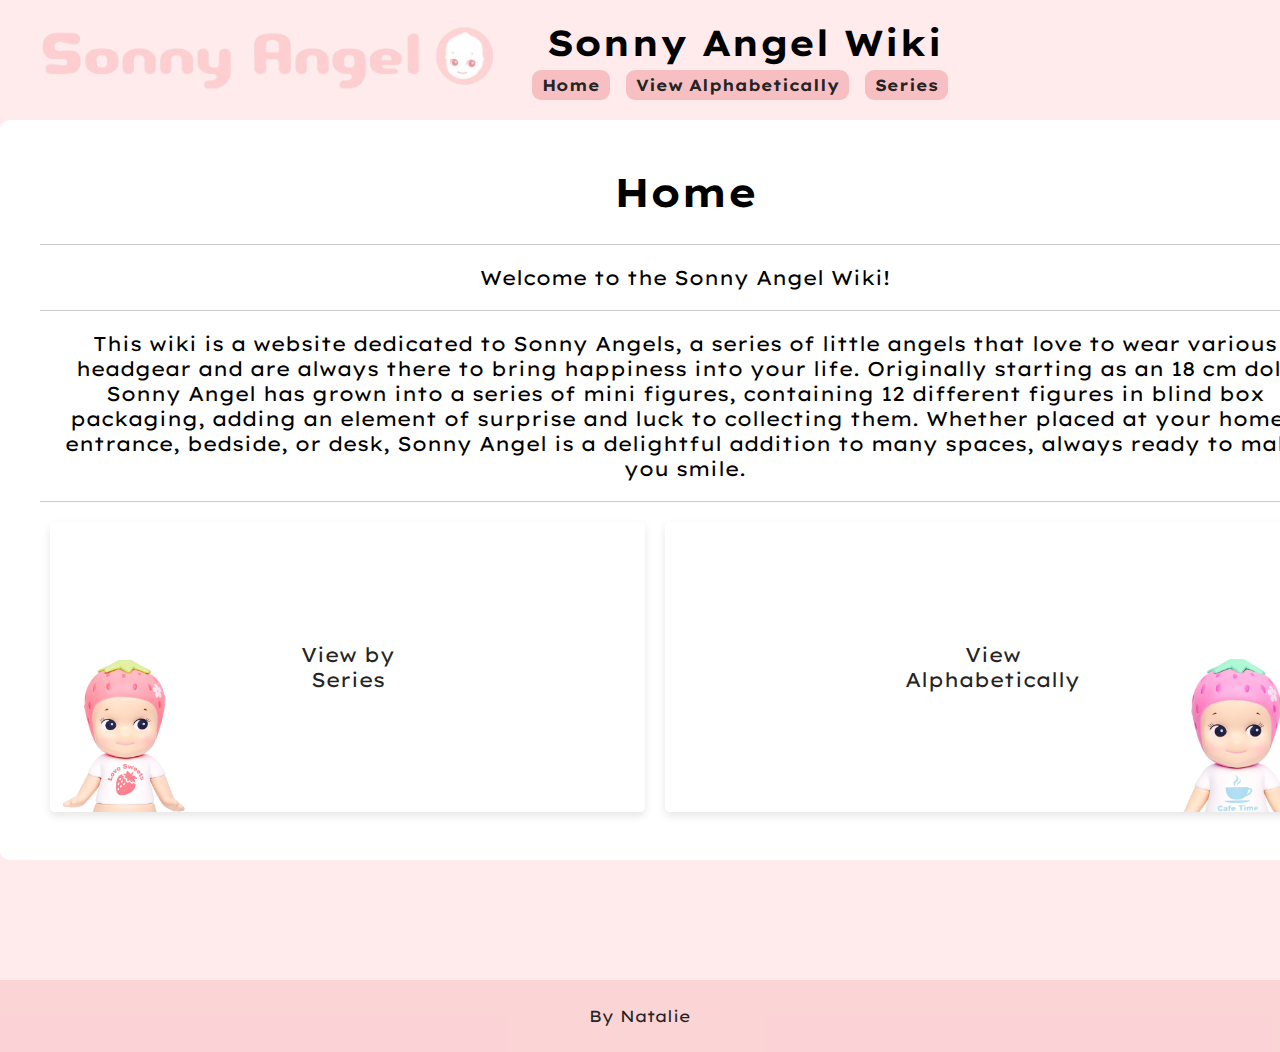
<file: index.html>
<!DOCTYPE html>
<html>
<head>
    <link rel="stylesheet" href="home_style.css">
    <link href="https://fonts.googleapis.com/css2?family=Lexend+Exa:wght@100..900&display=swap" rel="stylesheet">
    <title>Sonny Angel Wiki</title>
</head>
<body>
            <!-- header start -->
    <div class="header">
        <div class="logo-container">
            <img src="./images/sonny_header.png" alt="Logo">
        </div>
        <div class="header-text">
            <div class="title">Sonny Angel Wiki</div>
            <div class="nav">
                <a href="index.html">Home</a> 
                <a href="alphabetical.html">View Alphabetically</a> 
                <a href="series.html">Series</a>
            </div>
        </div>
    </div>
            <!-- header end -->

            <!-- content start -->

    <div class="main-content">
        <div class="home-container">
            <h1>Home</h1>
            <hr>
            <p>Welcome to the Sonny Angel Wiki!</p>
            <hr>
            <p>This wiki is a website dedicated to Sonny Angels, a series of little angels that love to wear various headgear and are always there to bring happiness into your life. Originally starting as an 18 cm doll, Sonny Angel has grown into a series of mini figures, containing 12 different figures in blind box packaging, adding an element of surprise and luck to collecting them. Whether placed at your home's entrance, bedside, or desk, Sonny Angel is a delightful addition to many spaces, always ready to make you smile.</p>
            <hr>
            <div class="button-container">
                <button class="view-button" id="series-button" onclick="window.location.href='series.html';">View by Series</button>
                <button class="view-button" id="alphabetical-button" onclick="window.location.href='alphabetical.html';">View Alphabetically</button>
            </div>            
        </div>
    </div>

            <!-- content end -->

            <!-- footer start -->
    <footer class="footer">
        <p>By Natalie</p>
    </footer>
            <!-- footer end -->
</body>
</html>
</file>
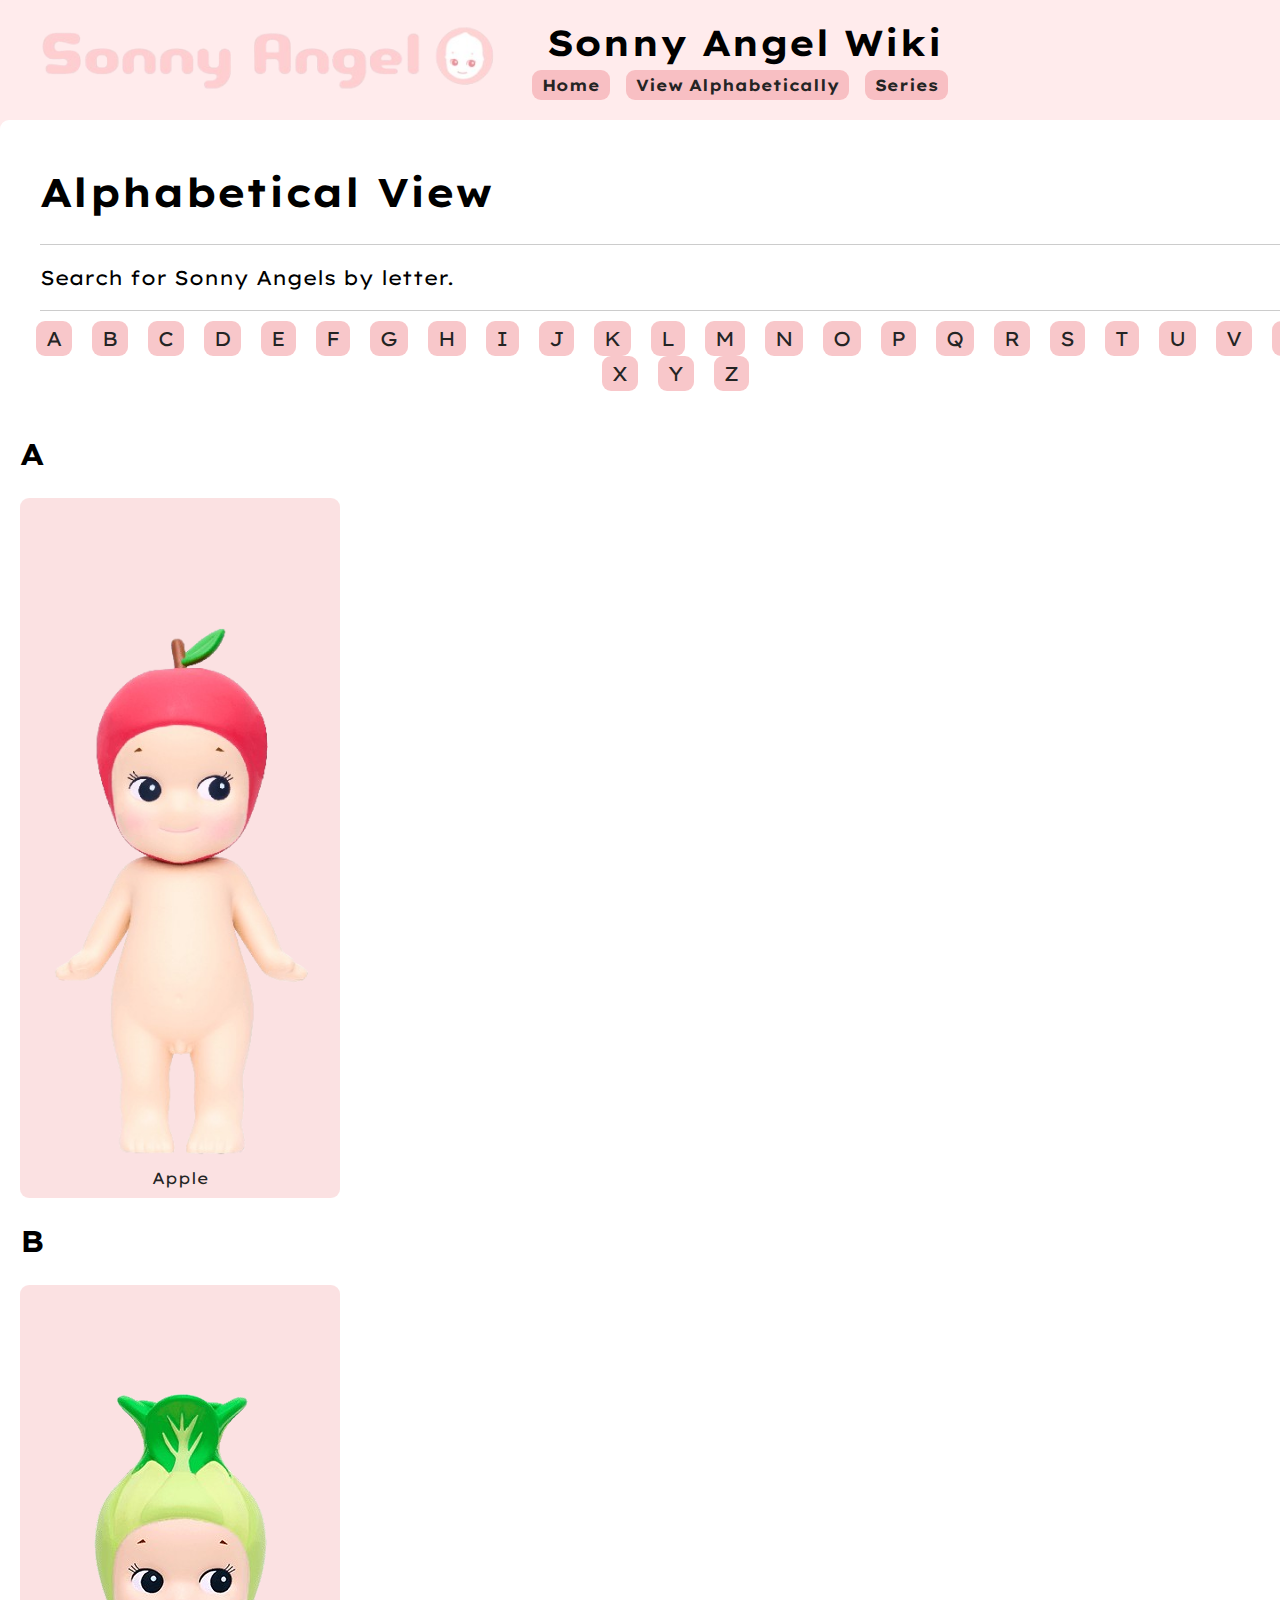
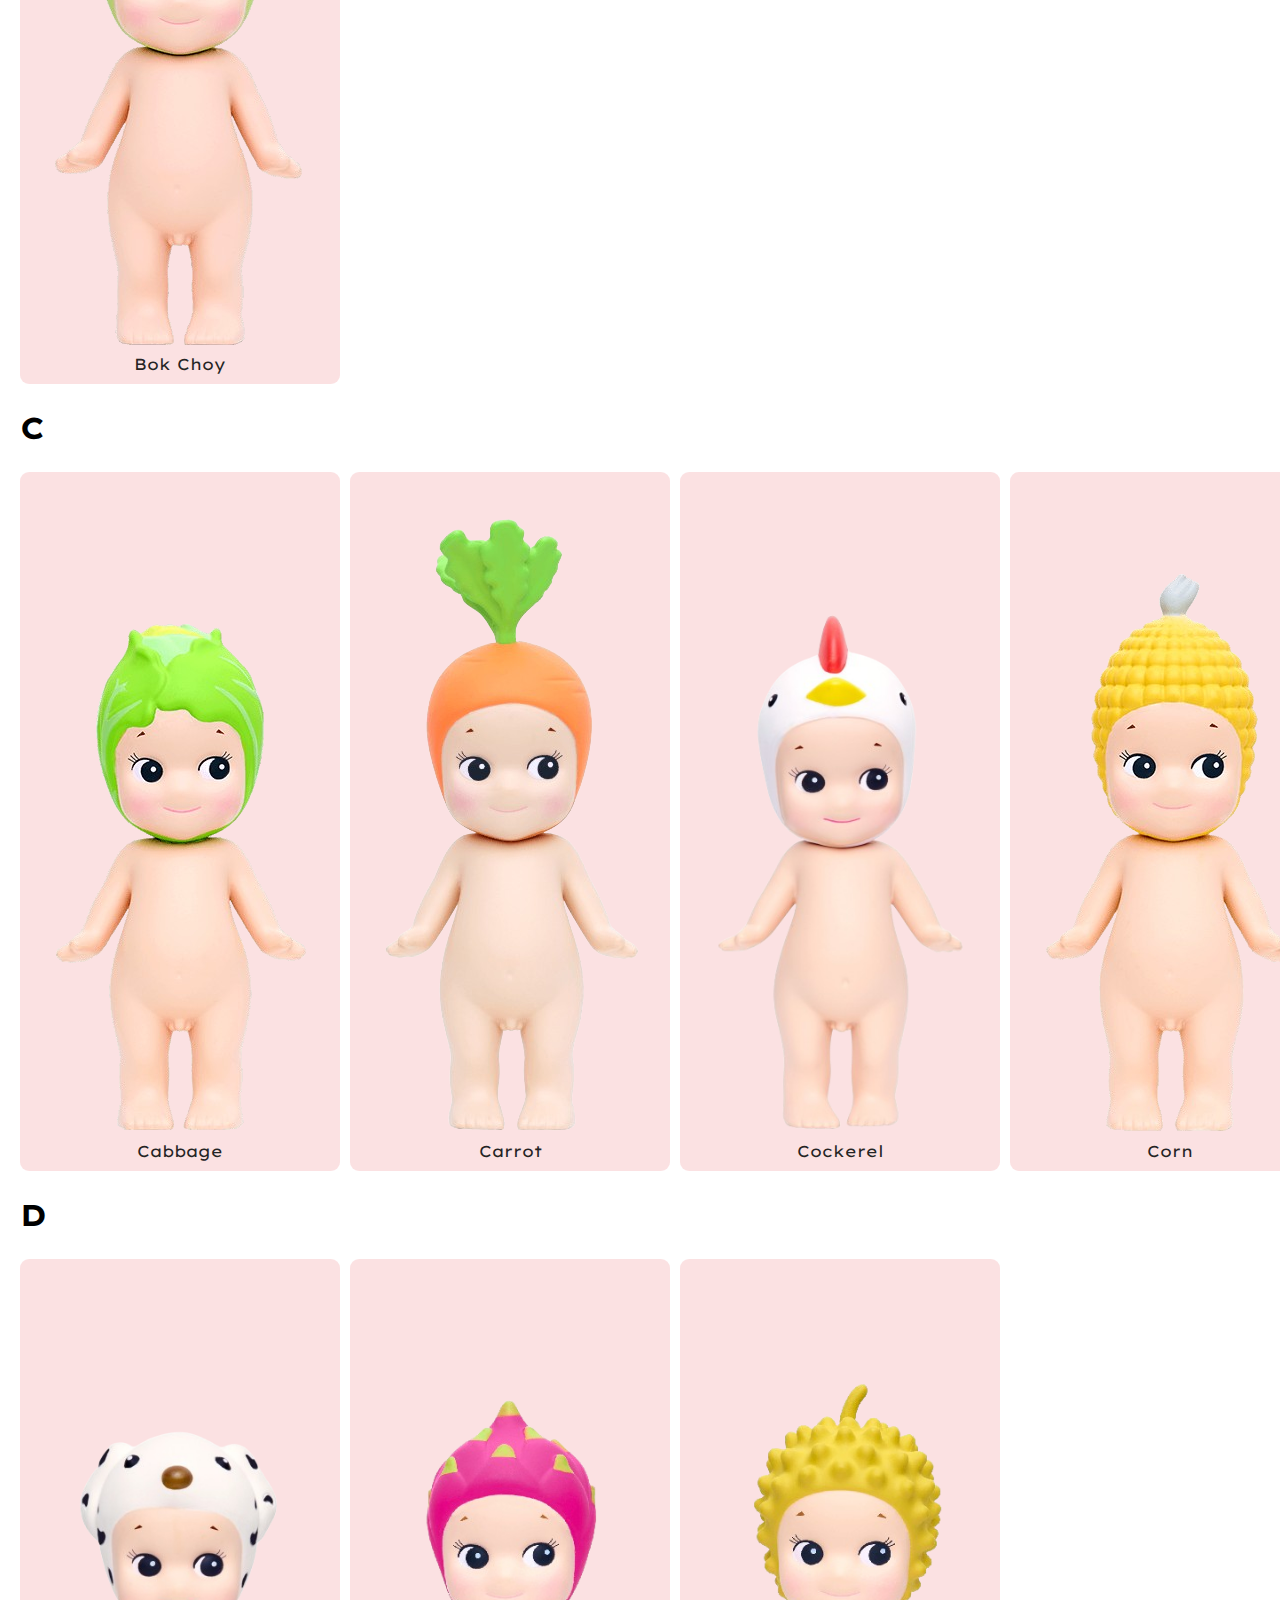
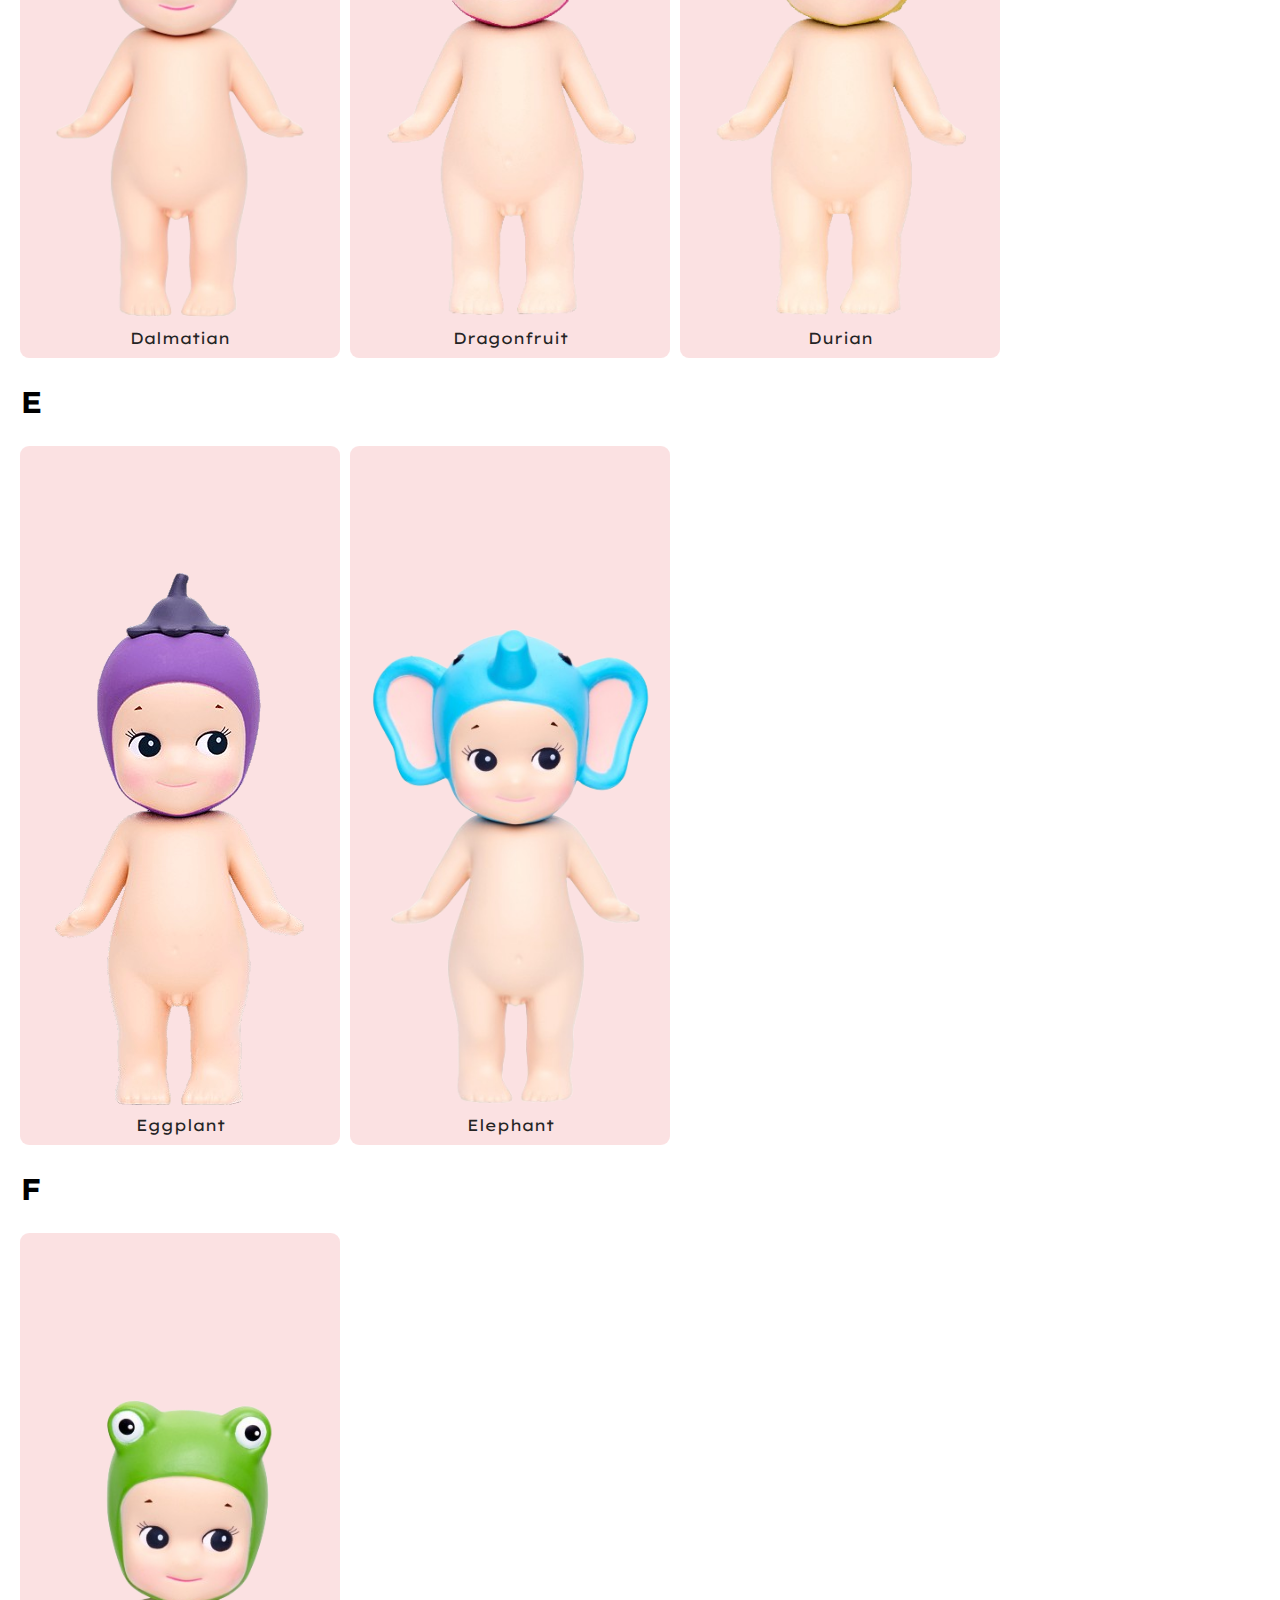
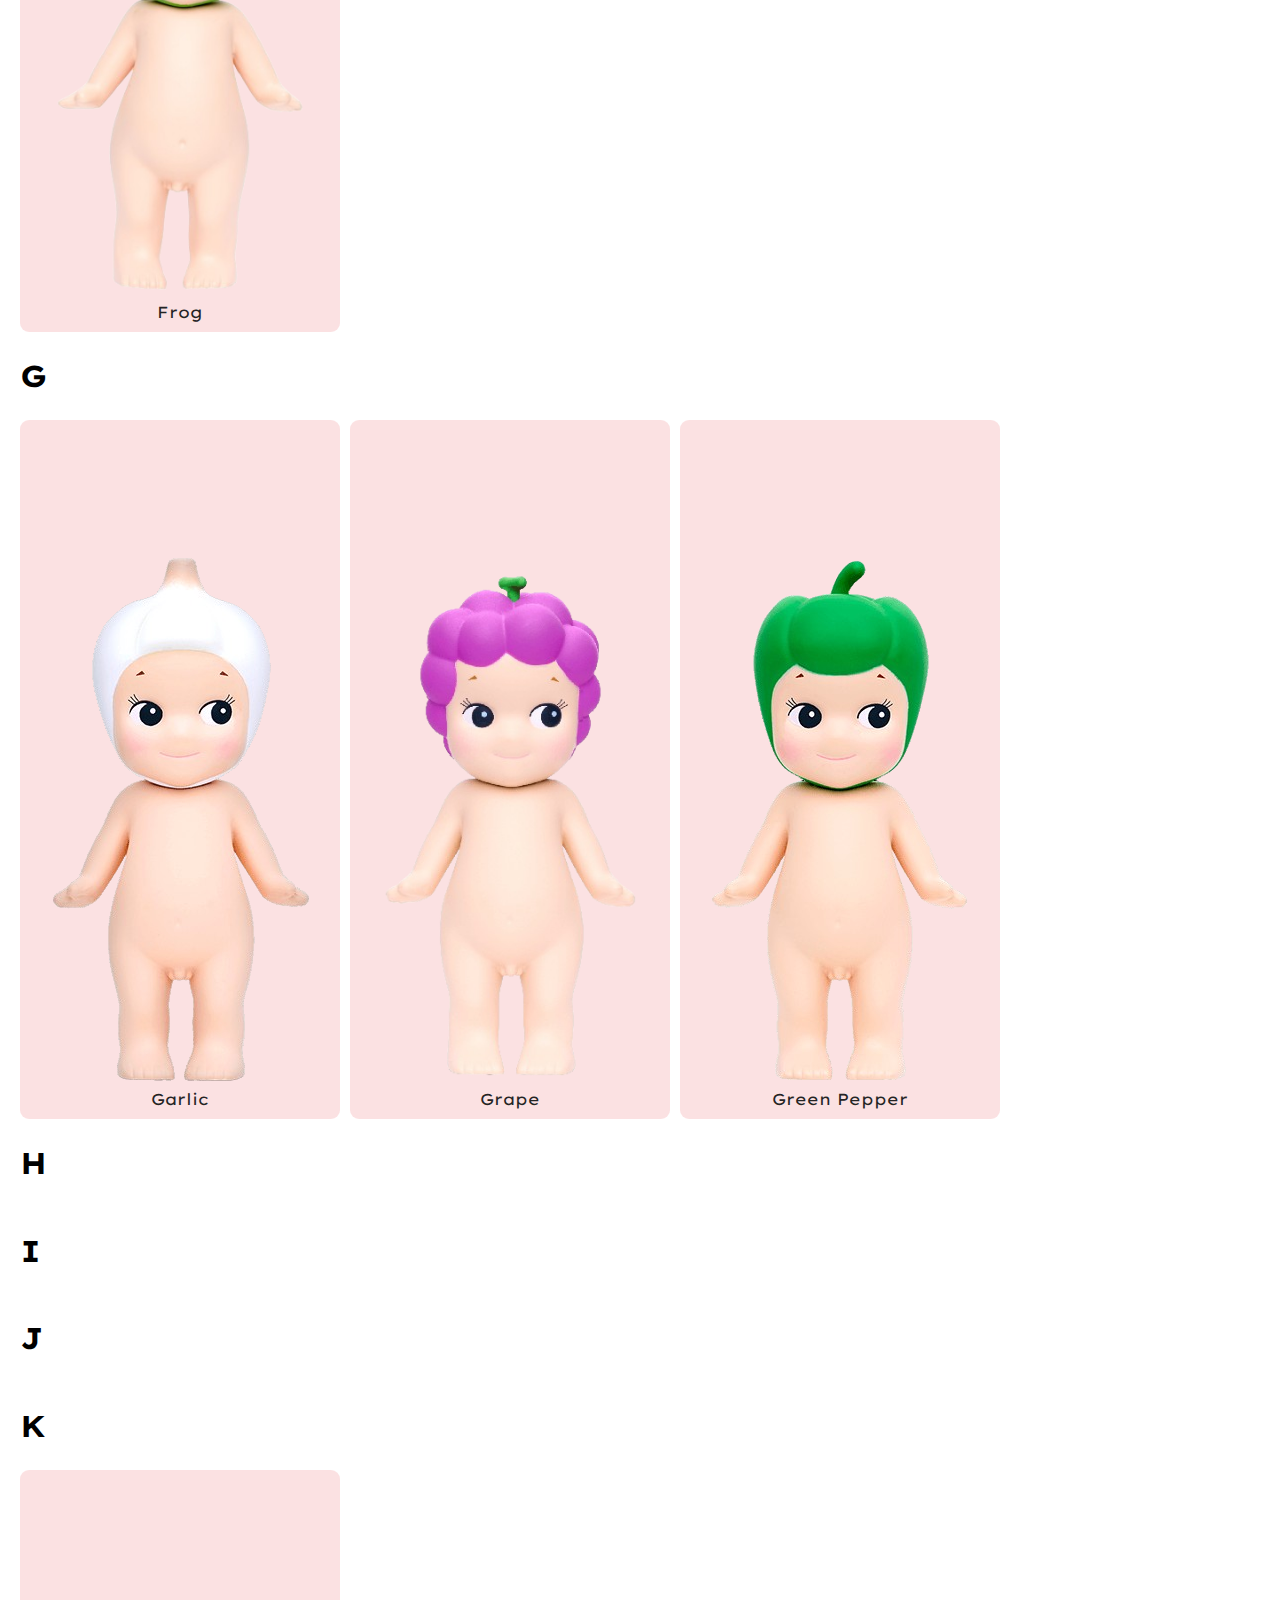
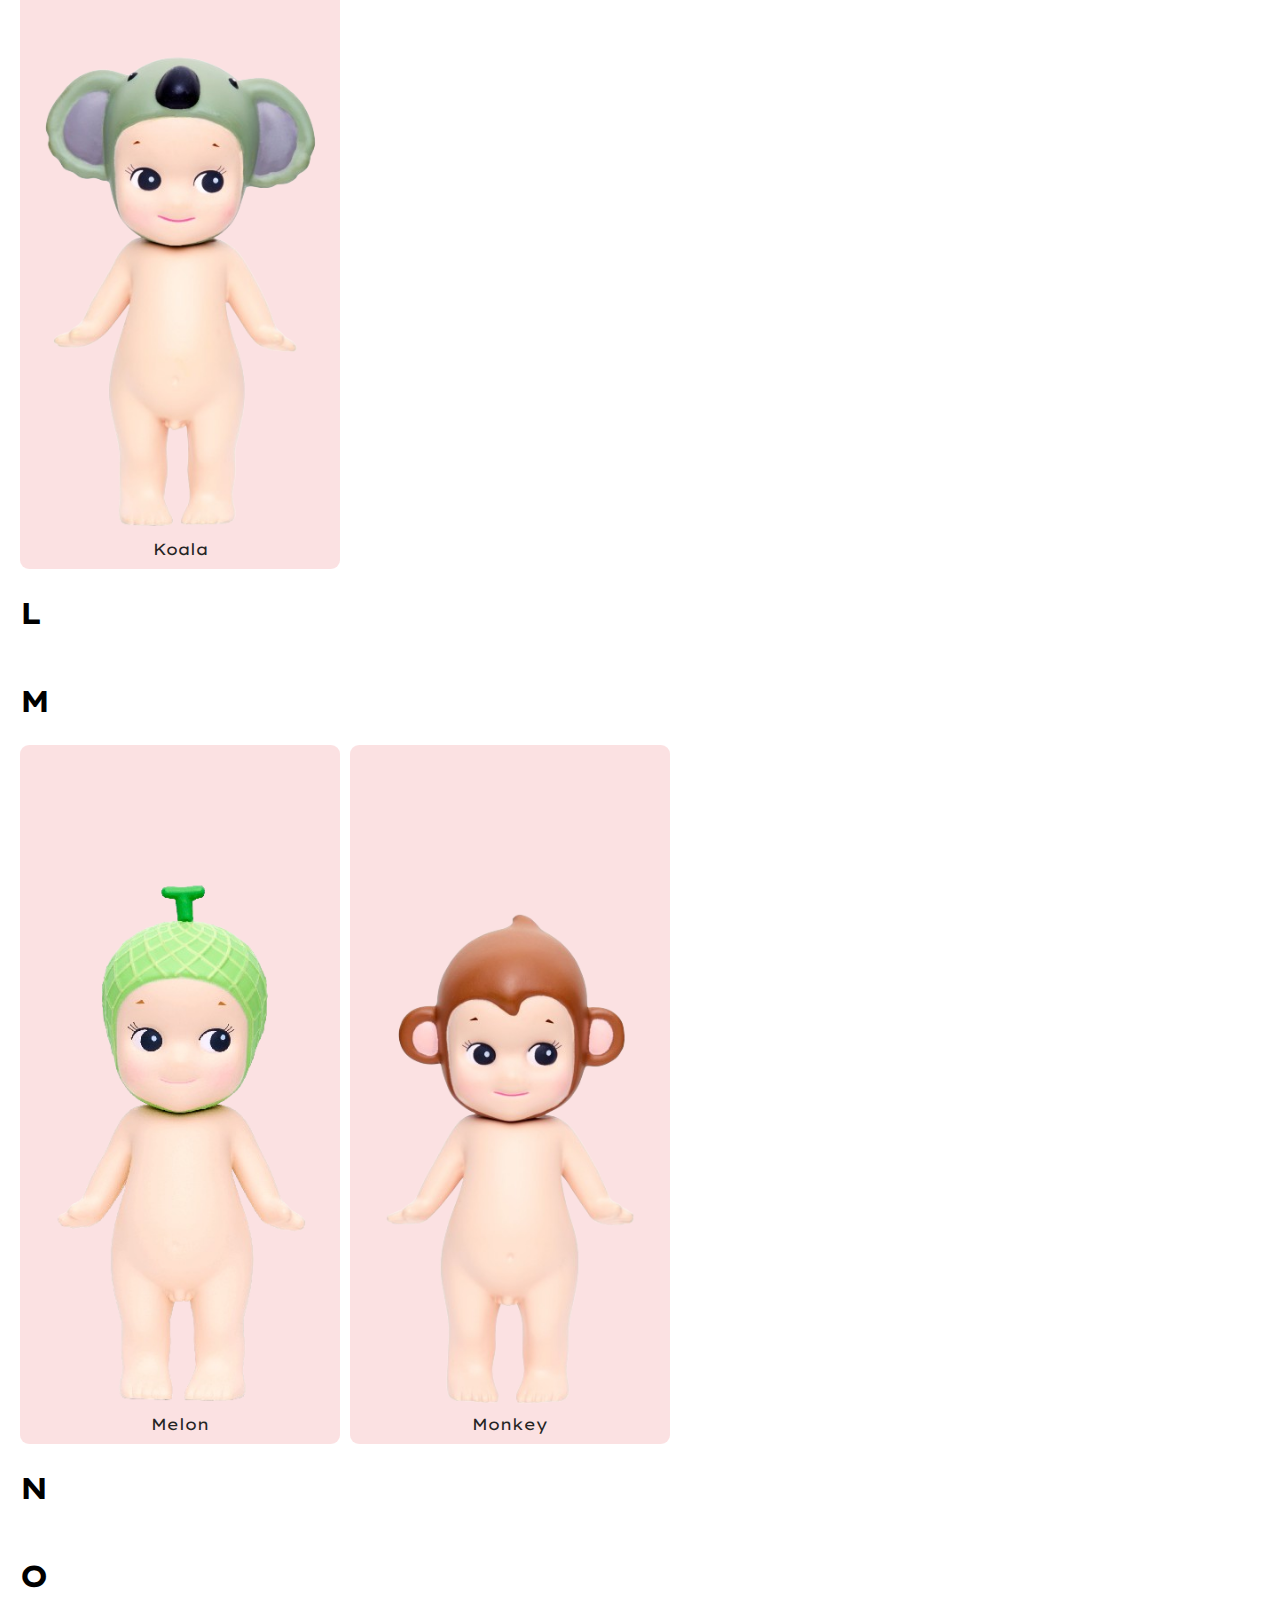
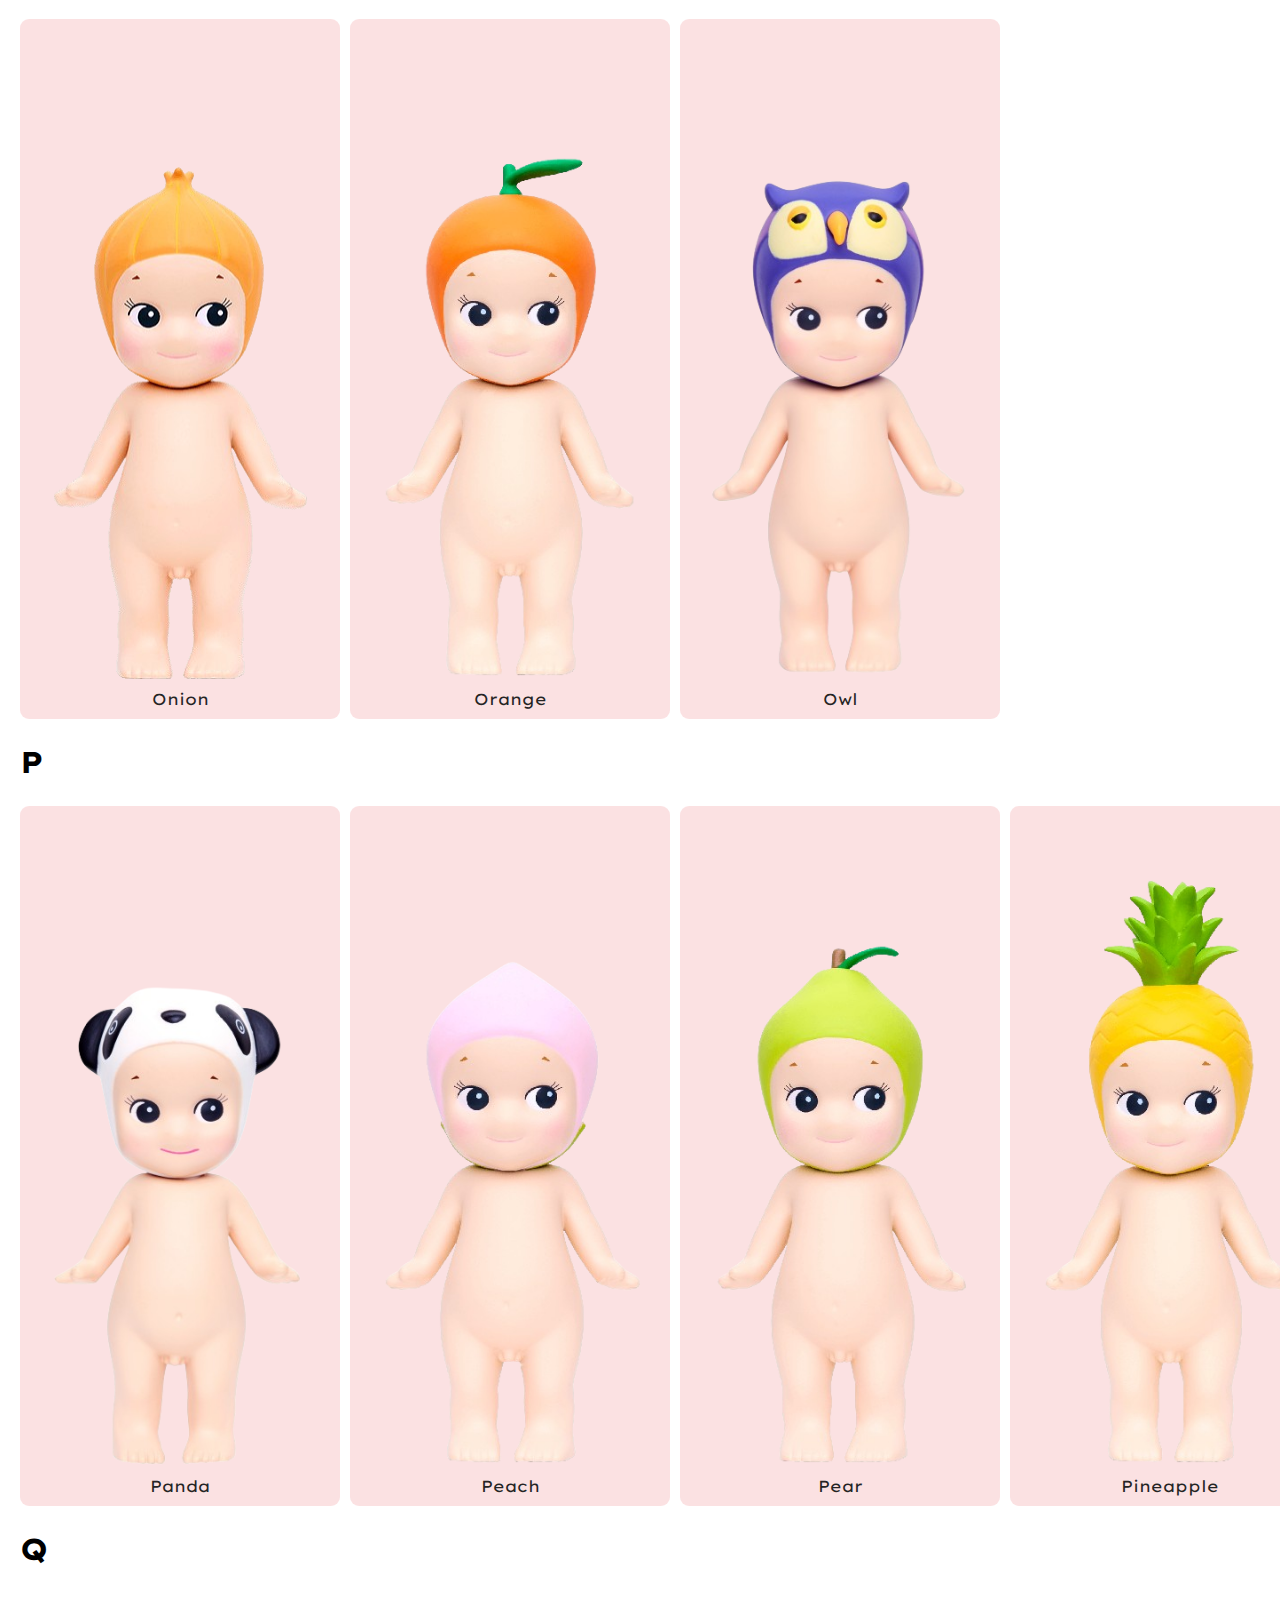
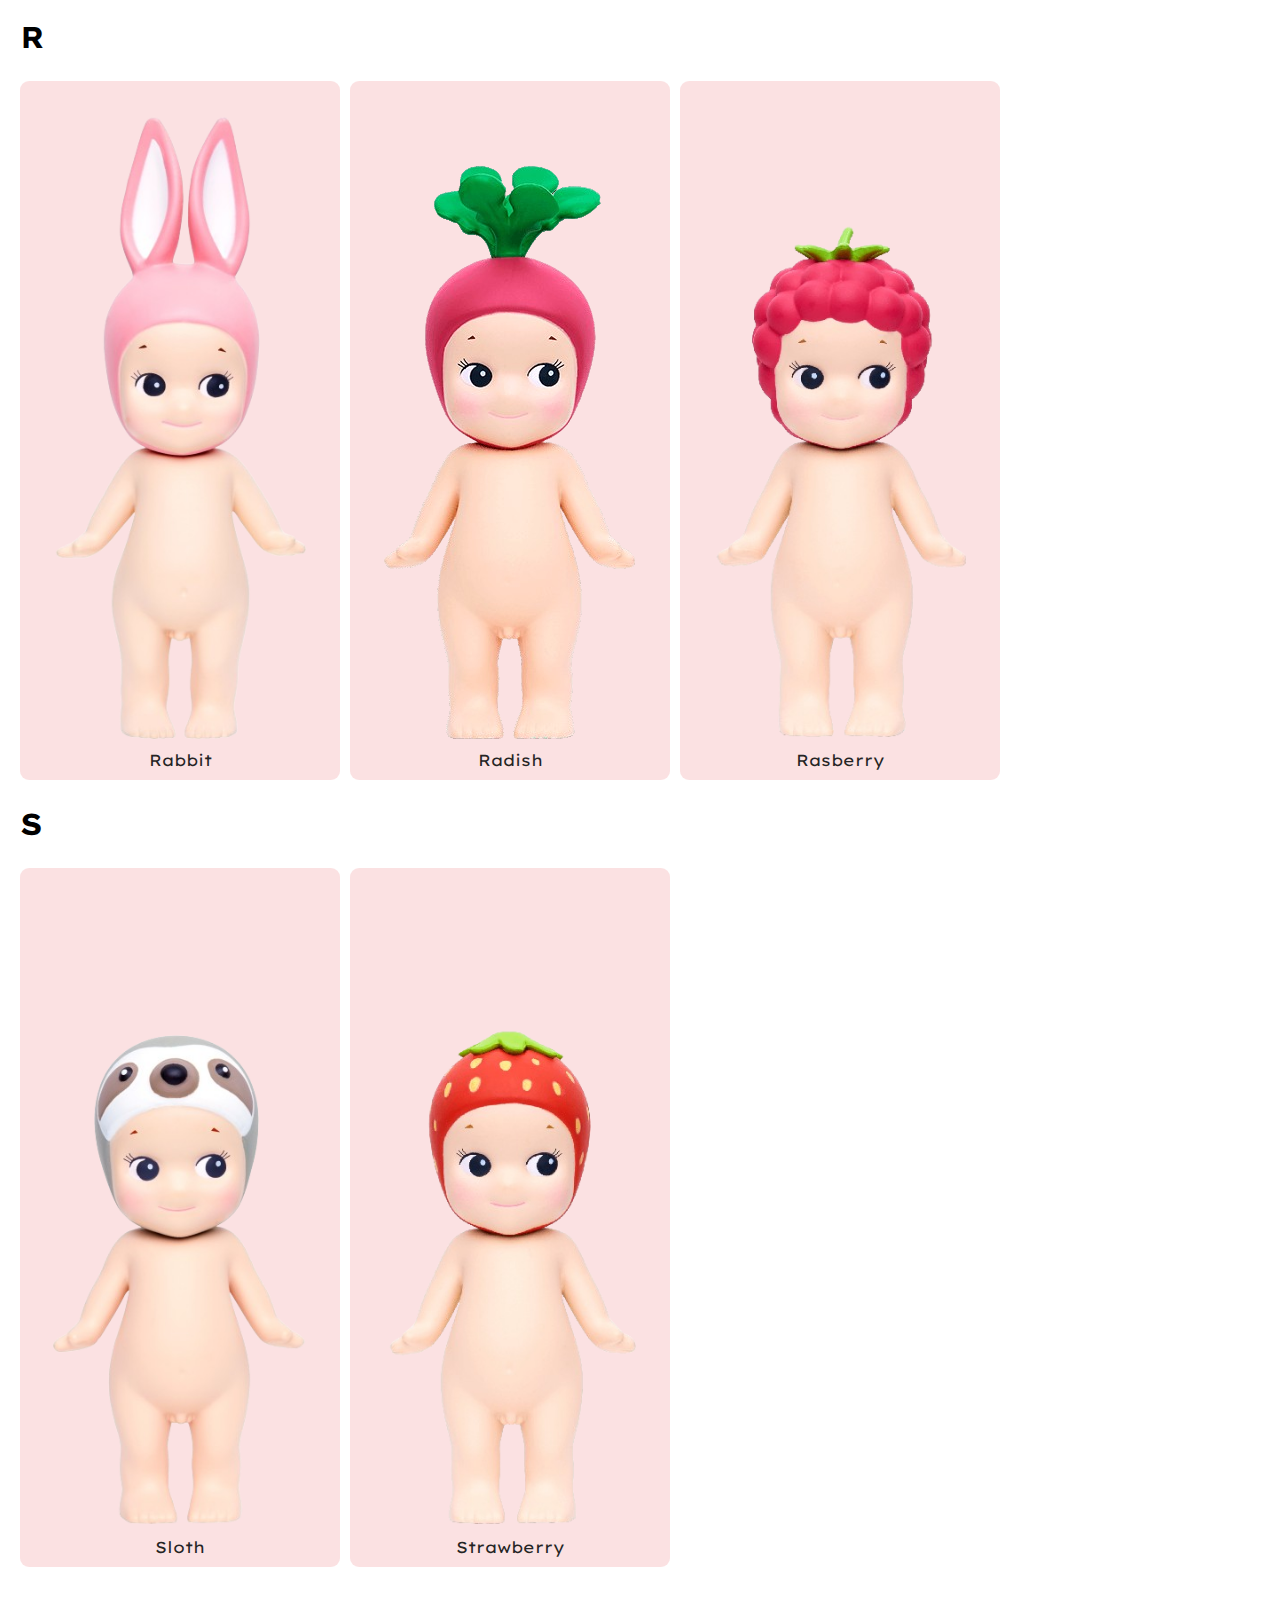
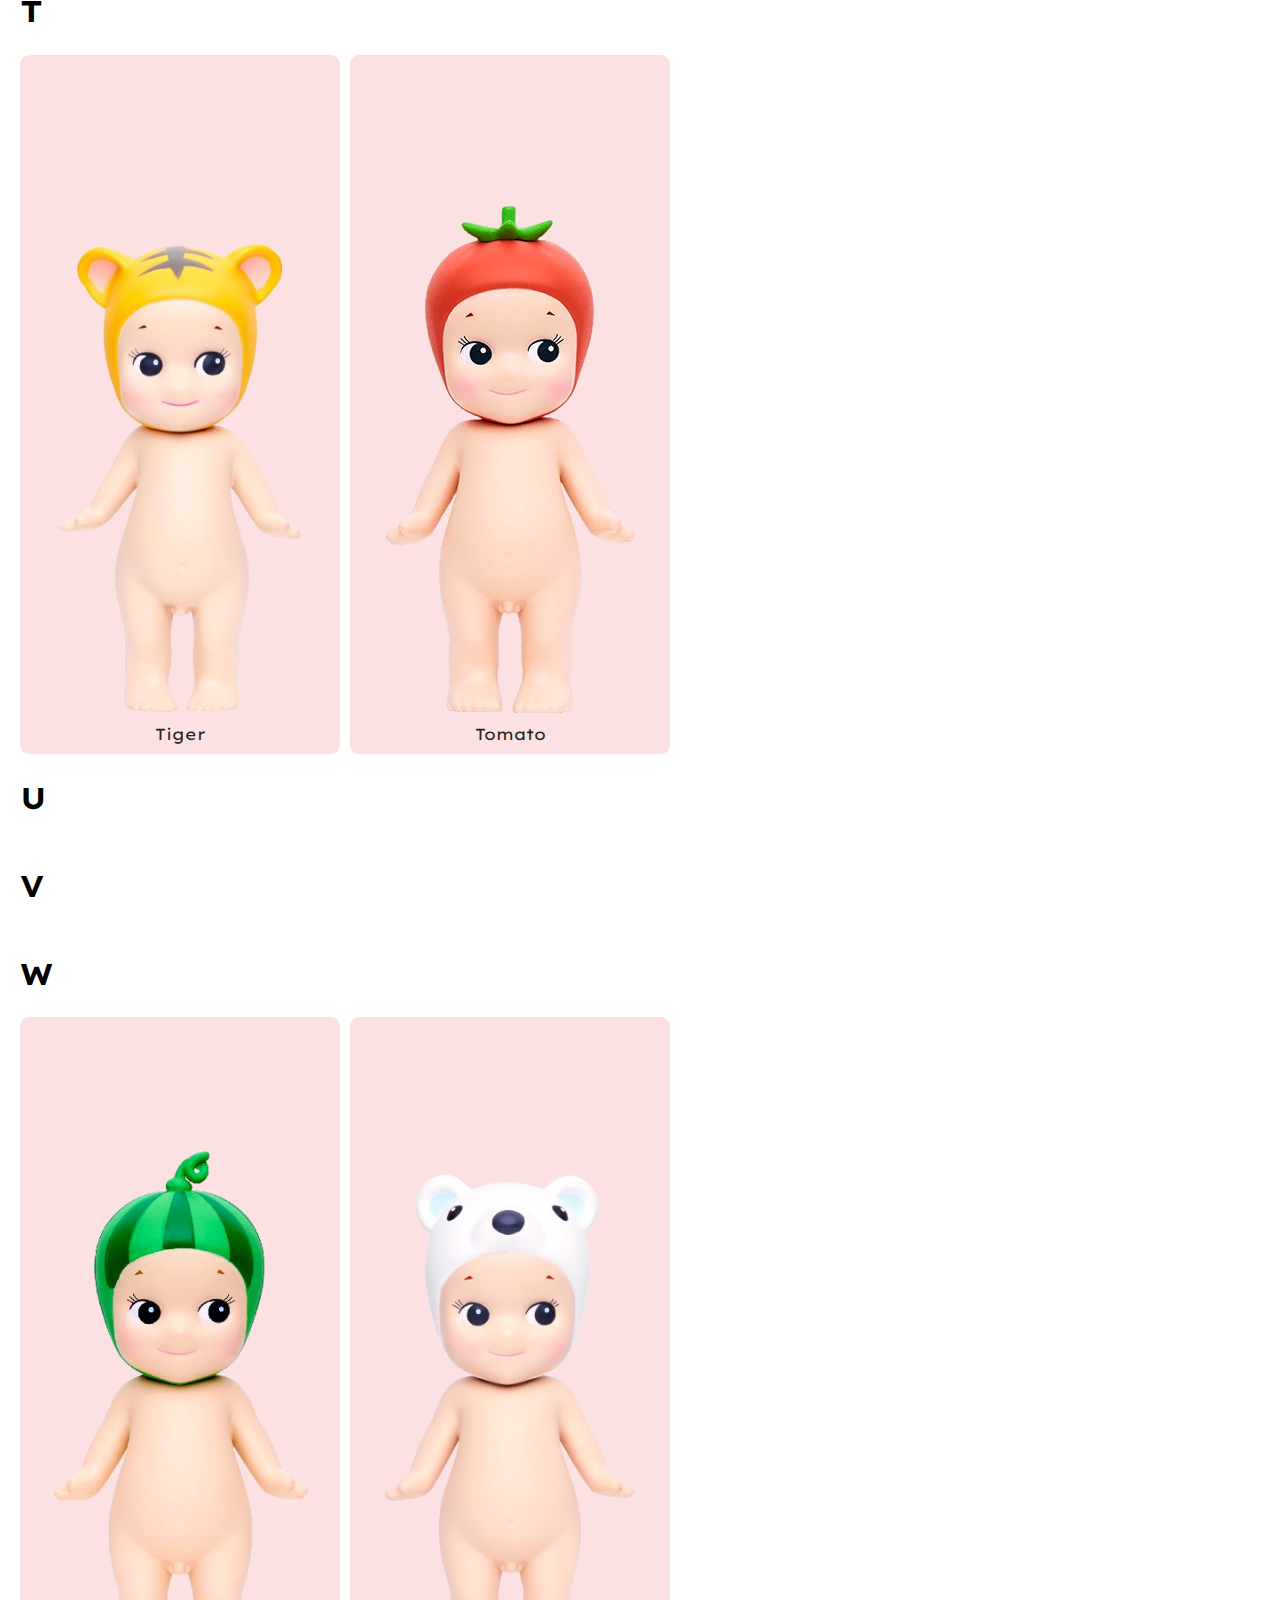
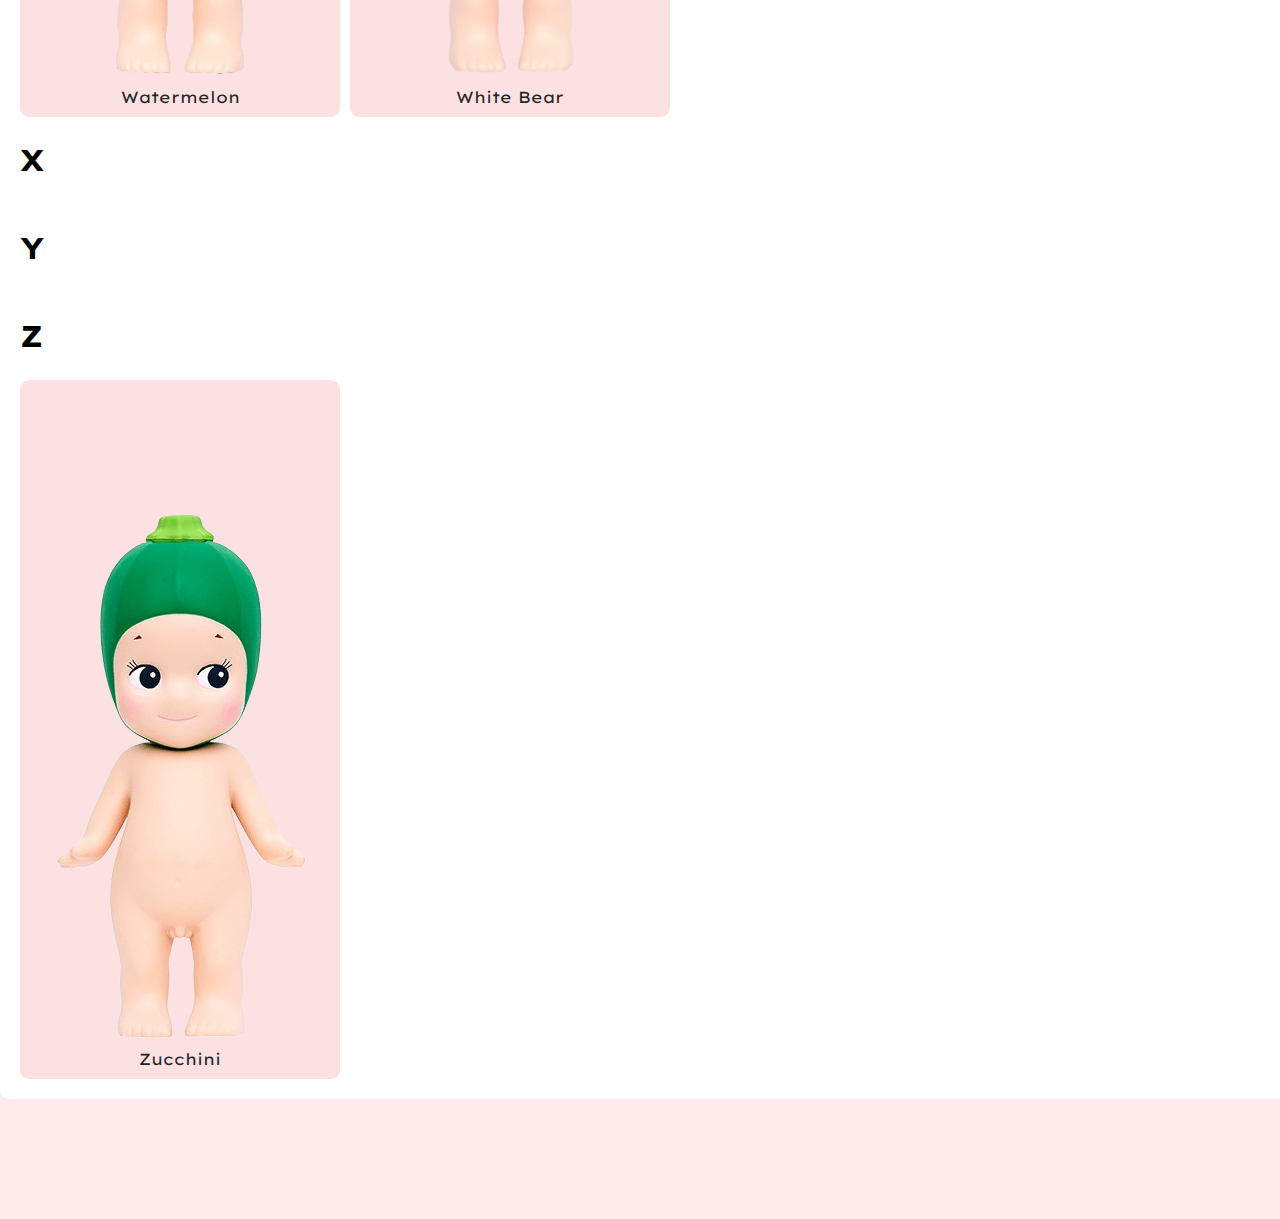
<file: alphabetical.html>
<!DOCTYPE html>
<html>
<head>
    <link rel="stylesheet" href="series_pages.css">
    <link href="https://fonts.googleapis.com/css2?family=Lexend+Exa:wght@100..900&display=swap" rel="stylesheet">
    <title>Sonny Angel Wiki</title>
</head>
<body>
            <!-- header start -->
    <div class="header">
        <div class="logo-container">
            <img src="./images/sonny_header.png" alt="Logo">
        </div>
        <div class="header-text">
            <div class="title">Sonny Angel Wiki</div>
            <div class="nav">
                <a href="index.html">Home</a> 
                <a href="alphabetical.html">View Alphabetically</a> 
                <a href="series.html">Series</a>
            </div>
        </div>
    </div>
            <!-- header end -->

            <!-- content start -->

    <div class="main-content">
        <div class="home-container">
            <h1>Alphabetical View</h1>
            <hr>
            <p>Search for Sonny Angels by letter.</p>
            <hr>
        </div>

        <!-- navigation section -->
        <div class="nav-section">
            <a href="#A">A</a>
            <a href="#B">B</a>
            <a href="#C">C</a>
            <a href="#D">D</a>
            <a href="#E">E</a>
            <a href="#F">F</a>
            <a href="#G">G</a>
            <a href="#H">H</a>
            <a href="#I">I</a>
            <a href="#J">J</a>
            <a href="#K">K</a>
            <a href="#L">L</a>
            <a href="#M">M</a>
            <a href="#N">N</a>
            <a href="#O">O</a>
            <a href="#P">P</a>
            <a href="#Q">Q</a>
            <a href="#R">R</a>
            <a href="#S">S</a>
            <a href="#T">T</a>
            <a href="#U">U</a>
            <a href="#V">V</a>
            <a href="#W">W</a>
            <a href="#X">X</a>
            <a href="#Y">Y</a>
            <a href="#Z">Z</a>
        </div>

        <!-- navigation end-->


        <div id="A" class="alphabetical-section">
            <h2>A</h2>
            <div class="button-container">
                <a href="apple.html" class="veggie-button">
                    <img src="./fruit_series/apple1.png" alt="">
                    <span>Apple</span>
                </a>
            </div>

        <div id="B" class="alphabetical-section">
            <h2>B</h2>
            <div class="button-container">
                <a href="bokchoy.html" class="veggie-button">
                    <img src="./vegetable_series/bokchoy.png" alt="">
                    <span>Bok Choy</span>
                </a>
            </div>
        
        <div id="C" class="alphabetical-section">
            <h2>C</h2>
            <div class="button-container">
                <a href="cabbage.html" class="veggie-button">
                    <img src="./vegetable_series/cabbage.png" alt="">
                    <span>Cabbage</span>
                </a>
                <a href="carrot.html" class="veggie-button">
                    <img src="./vegetable_series/carrot.png" alt="">
                    <span>Carrot</span>
                </a>
                <a href="cockerel.html" class="veggie-button">
                    <img src="./animal_series1/cockerel.png" alt="">
                    <span>Cockerel</span>
                </a>
                <a href="corn.html" class="veggie-button">
                    <img src="./vegetable_series/corn.png" alt="">
                    <span>Corn</span>
                </a>
            </div>
        </div>

        <div id="D" class="alphabetical-section">
        <h2>D</h2>
        <div class="button-container">
            <a href="dalmatian.html" class="veggie-button">
                <img src="./animal_series1/dalmatian.png" alt="">
                <span>Dalmatian</span>
            </a>
            <a href="dragonfruit.html" class="veggie-button">
                <img src="./fruit_series/dragonfruit.png" alt="">
                <span>Dragonfruit</span>
            </a>
            <a href="durian.html" class="veggie-button">
                <img src="./fruit_series/durian.png" alt="">
                <span>Durian</span>
            </a>
        </div>

        <div id="E" class="alphabetical-section">
        <h2>E</h2>
        <div class="button-container">
            <a href="eggplant.html" class="veggie-button">
                <img src="./vegetable_series/eggplant.png" alt="">
                <span>Eggplant</span>
            </a>
            <a href="elephant.html" class="veggie-button">
                <img src="./animal_series1/elephant.png" alt="">
                <span>Elephant</span>
            </a>
        </div>

        <div id="F" class="alphabetical-section">
        <h2>F</h2>
        <div class="button-container">
            <a href="frog.html" class="veggie-button">
                <img src="./animal_series1/frog.png" alt="">
                <span>Frog</span>
            </a>
        </div>

        <div id="G" class="alphabetical-section">
        <h2>G</h2>
        <div class="button-container">
            <a href="garlic.html" class="veggie-button">
                <img src="./vegetable_series/garlic.png" alt="">
                <span>Garlic</span>
            </a>
            <a href="grape.html" class="veggie-button">
                <img src="./fruit_series/grape.png" alt="">
                <span>Grape</span>
            </a>
            <a href="greenpepper.html" class="veggie-button">
                <img src="./vegetable_series/greenpepper.png" alt="">
                <span>Green Pepper</span>
            </a>
        </div>

        <div id="H" class="alphabetical-section">
        <h2>H</h2>
        <div class="button-container">
            <!--fill out-->
        </div>

        <div id="I" class="alphabetical-section">
        <h2>I</h2>
        <div class="button-container">
            <!--fill out-->
        </div>

        <div id="J" class="alphabetical-section">
        <h2>J</h2>
        <div class="button-container">
            <!--fill out-->
        </div>

        <div id="K" class="alphabetical-section">
        <h2>K</h2>
        <div class="button-container">
            <a href="koala.html" class="veggie-button">
                <img src="./animal_series1/koala.png" alt="">
                <span>Koala</span>
            </a>
        </div>

        <div id="L" class="alphabetical-section">
        <h2>L</h2>
        <div class="button-container">
            <!--fill out-->
        </div>

        <div id="M" class="alphabetical-section">
        <h2>M</h2>
        <div class="button-container">
            <a href="melon.html" class="veggie-button">
                <img src="./fruit_series/melon.png" alt="">
                <span>Melon</span>
            </a>
            <a href="monkey.html" class="veggie-button">
                <img src="./animal_series1/monkey.png" alt="">
                <span>Monkey</span>
            </a>
        </div>

        <div id="N" class="alphabetical-section">
        <h2>N</h2>
        <div class="button-container">
            <!--fill out-->
        </div>

        <div id="O" class="alphabetical-section">
        <h2>O</h2>
        <div class="button-container">
            <a href="onion.html" class="veggie-button">
                <img src="./vegetable_series/onion.png" alt="">
                <span>Onion</span>
            </a>
            <a href="orange.html" class="veggie-button">
                <img src="./fruit_series/orange.png" alt="">
                <span>Orange</span>
            </a>
            <a href="owl.html" class="veggie-button">
                <img src="./animal_series1/owl.png" alt="">
                <span>Owl</span>
            </a>
        </div>

        <div id="P" class="alphabetical-section">
        <h2>P</h2>
        <div class="button-container">
            <a href="panda.html" class="veggie-button">
                <img src="./animal_series1/panda.png" alt="">
                <span>Panda</span>
            </a>
            <a href="peach.html" class="veggie-button">
                <img src="./fruit_series/peach.png" alt="">
                <span>Peach</span>
            </a>
            <a href="pear.html" class="veggie-button">
                <img src="./fruit_series/pear.png" alt="">
                <span>Pear</span>
            </a>
            <a href="pineapple.html" class="veggie-button">
                <img src="./fruit_series/pineapple.png" alt="">
                <span>Pineapple</span>
            </a>
        </div>

        <div id="Q" class="alphabetical-section">
        <h2>Q</h2>
        <div class="button-container">
            <!--fill out-->
        </div>

        <div id="R" class="alphabetical-section">
        <h2>R</h2>
        <div class="button-container">
            <a href="rabbit.html" class="veggie-button">
                <img src="./animal_series1/rabbit.png" alt="">
                <span>Rabbit</span>
            </a>
            <a href="radish.html" class="veggie-button">
                <img src="./vegetable_series/radish.png" alt="">
                <span>Radish</span>
            </a>
            <a href="raspberry.html" class="veggie-button">
                <img src="./fruit_series/raspberry.png" alt="">
                <span>Rasberry</span>
            </a>
        </div>

        <div id="S" class="alphabetical-section">
        <h2>S</h2>
        <div class="button-container">
            <a href="sloth.html" class="veggie-button">
                <img src="./animal_series1/sloth.png" alt="">
                <span>Sloth</span>
            </a>
            <a href="strawberry.html" class="veggie-button">
                <img src="./fruit_series/strawberry.png" alt="">
                <span>Strawberry</span>
            </a>
        </div>

        <div id="T" class="alphabetical-section">
        <h2>T</h2>
        <div class="button-container">
            <a href="tiger.html" class="veggie-button">
                <img src="./animal_series1/tiger.png" alt="">
                <span>Tiger</span>
            </a>
            <a href="tomato.html" class="veggie-button">
                <img src="./vegetable_series/tomato.png" alt="">
                <span>Tomato</span>
            </a>
        </div>

        <div id="U" class="alphabetical-section">
        <h2>U</h2>
        <div class="button-container">
            <!--fill out-->
        </div>

        <div id="V" class="alphabetical-section">
        <h2>V</h2>
        <div class="button-container">
            <!--fill out-->
        </div>

        <div id="W" class="alphabetical-section">
        <h2>W</h2>
        <div class="button-container">
            <a href="watermelon.html" class="veggie-button">
                <img src="./fruit_series/watermelon.png" alt="">
                <span>Watermelon</span>
            </a>
            <a href="whitebear.html" class="veggie-button">
                <img src="./animal_series1/whitebear.png" alt="">
                <span>White Bear</span>
            </a>
        </div>

        <div id="X" class="alphabetical-section">
        <h2>X</h2>
        <div class="button-container">
            <!--fill out-->
        </div>

        <div id="Y" class="alphabetical-section">
        <h2>Y</h2>
        <div class="button-container">
            <!--fill out-->
        </div>

        <div id="Z" class="alphabetical-section">
        <h2>Z</h2>
        <div class="button-container">
            <a href="zucchini.html" class="veggie-button">
                <img src="./vegetable_series/zucchini.png" alt="">
                <span>Zucchini</span>
            </a>
        </div>
    </div>
            <!-- content end -->
            
</div>
</body>
</html>
</file>
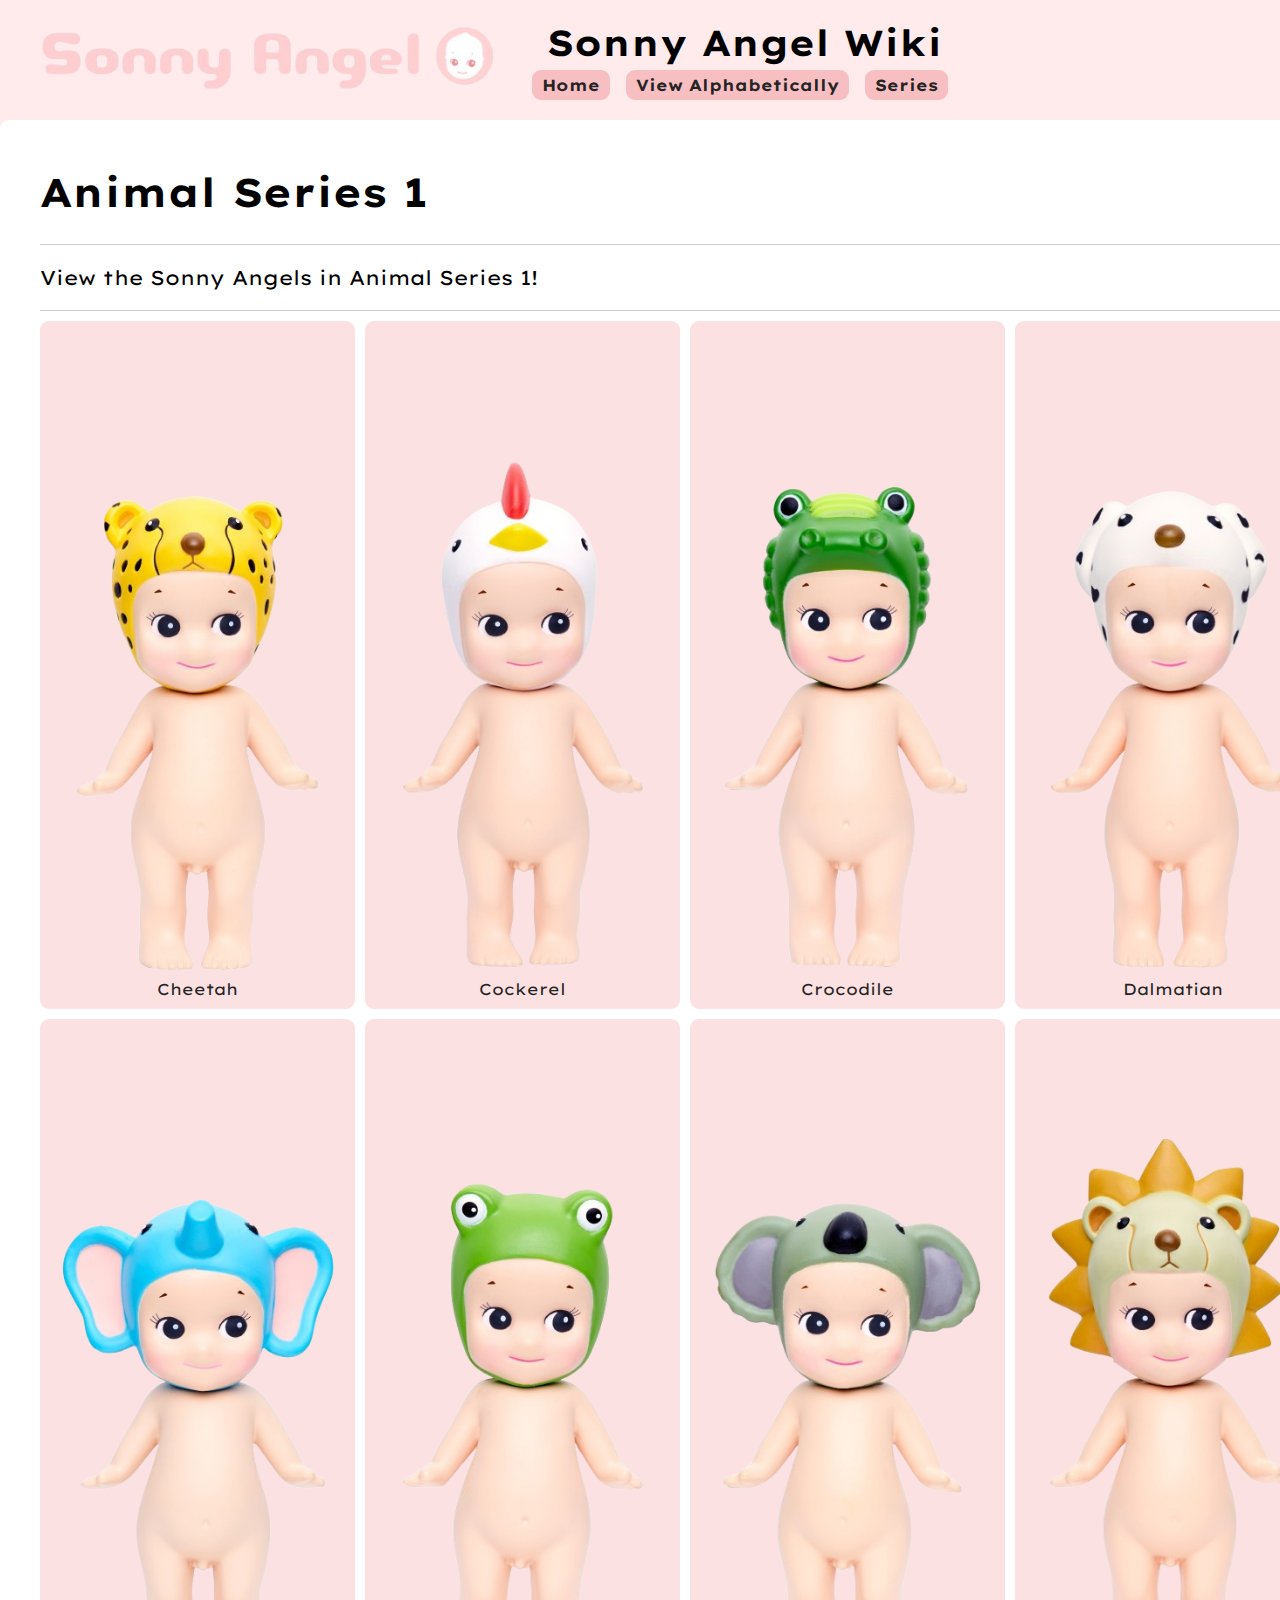
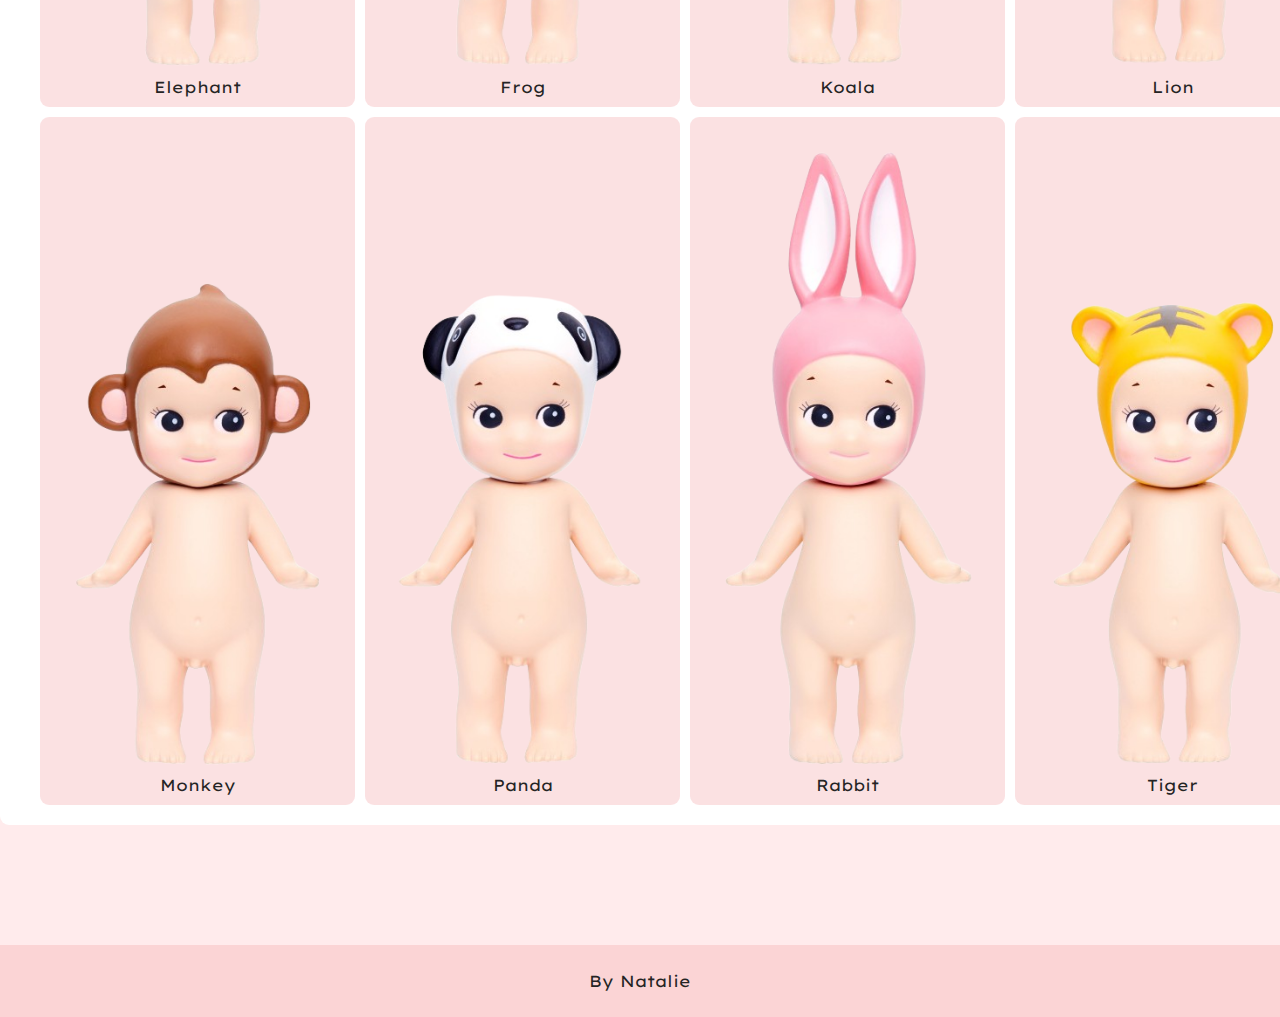
<file: animal1.html>
<!DOCTYPE html>
<html>
<head>
    <link rel="stylesheet" href="series_pages.css">
    <link href="https://fonts.googleapis.com/css2?family=Lexend+Exa:wght@100..900&display=swap" rel="stylesheet">
    <title>Animal Series 1</title>
</head>
<body>
            <!-- header start -->
    <div class="header">
        <div class="logo-container">
            <img src="./images/sonny_header.png" alt="Logo">
        </div>
        <div class="header-text">
            <div class="title">Sonny Angel Wiki</div>
            <div class="nav">
                <a href="home.html">Home</a> 
                <a href="alphabetical.html">View Alphabetically</a> 
                <a href="series.html">Series</a>
            </div>
        </div>
    </div>
            <!-- header end -->

            <!-- content start -->

    <div class="main-content">
        <div class="home-container">
            <h1>Animal Series 1</h1>
            <hr>
            <p>View the Sonny Angels in Animal Series 1!</p>
            <hr>
                <!-- buttons -->
            <div class="button-container">
                <a href="cheetah.html" class="veggie-button">
                    <img src="./animal_series1/cheetah.png" alt="">
                    <span>Cheetah</span>
                </a>
                <a href="cockerel.html" class="veggie-button">
                    <img src="./animal_series1/cockerel.png" alt="">
                    <span>Cockerel</span>
                </a>
                <a href="crocodile.html" class="veggie-button">
                    <img src="./animal_series1/crocodile.png" alt="">
                    <span>Crocodile</span>
                </a>
                <a href="dalmatian.html" class="veggie-button">
                    <img src="./animal_series1/dalmatian.png" alt="">
                    <span>Dalmatian</span>
                </a>
                <a href="elephant.html" class="veggie-button">
                    <img src="./animal_series1/elephant.png" alt="">
                    <span>Elephant</span>
                </a>
                <a href="frog.html" class="veggie-button">
                    <img src="./animal_series1/frog.png" alt="">
                    <span>Frog</span>
                </a>
                <a href="koala.html" class="veggie-button">
                    <img src="./animal_series1/koala.png" alt="">
                    <span>Koala</span>
                </a>
                <a href="lion.html" class="veggie-button">
                    <img src="./animal_series1/lion.png" alt="">
                    <span>Lion</span>
                </a>
                <a href="monkey.html" class="veggie-button">
                    <img src="./animal_series1/monkey.png" alt="">
                    <span>Monkey</span>
                </a>
                <a href="panda.html" class="veggie-button">
                    <img src="./animal_series1/panda.png" alt="">
                    <span>Panda</span>
                </a>
                <a href="rabbit.html" class="veggie-button">
                    <img src="./animal_series1/rabbit.png" alt="">
                    <span>Rabbit</span>
                </a>
                <a href="tiger.html" class="veggie-button">
                    <img src="./animal_series1/tiger.png" alt="">
                    <span>Tiger</span>
                </a>
            </div>
            
        </div>
    </div>

            <!-- content end -->

            <!-- footer start -->
    <footer class="footer">
        <p>By Natalie</p>
    </footer>
            <!-- footer end -->
</body>
</html>
</file>
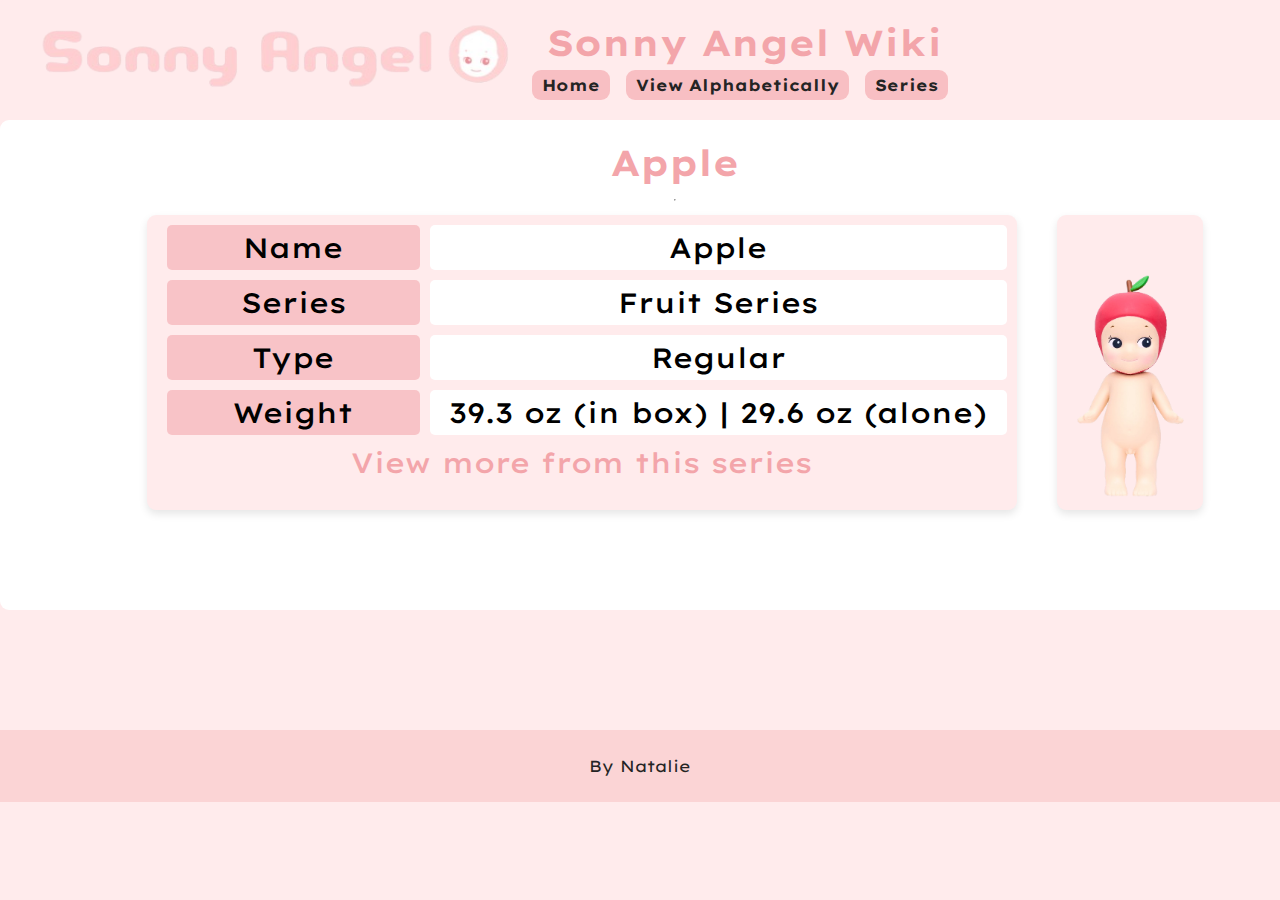
<file: apple.html>
<!DOCTYPE html>
<html>
<head>
    <link rel="stylesheet" href="profile_style.css">
    <link href="https://fonts.googleapis.com/css2?family=Lexend+Exa:wght@100..900&display=swap" rel="stylesheet">
    <title>Sonny Angel Wiki</title>
</head>
<body>
    <!-- header start -->
    <div class="header">
        <div class="logo-container">
            <img src="./images/sonny_header.png" alt="Logo">
        </div>
        <div class="header-text">
            <div class="title">Sonny Angel Wiki</div>
            <div class="nav">
                <a href="home.html">Home</a>
                <a href="alphabetical.html">View Alphabetically</a>
                <a href="series.html">Series</a>
            </div>
        </div>
    </div>
    <!-- header end -->

    <!-- content start -->
    <div class="main-content">
        <div id="Apple" class="title">Apple</div>
        <hr>
        <div class="flex-container">
            <div class="left-container">
                <div class="info-row">
                    <div class="info-title">Name</div>
                    <div class="info-value">Apple</div>
                </div>
                <div class="info-row">
                    <div class="info-title">Series</div>
                    <div class="info-value">Fruit Series</div>
                </div>
                <div class="info-row">
                    <div class="info-title">Type</div>
                    <div class="info-value">Regular</div>
                </div>
                <div class="info-row">
                    <div class="info-title">Weight</div>
                    <div class="info-value">39.3 oz (in box) | 29.6 oz (alone)</div>
                </div>
                <div class="link-container">
                    <a href="fruit.html">View more from this series</a>
                </div>
            </div>
            <div class="right-container">
                <img src="./fruit_series/apple1.png" alt=""">
            </div>
        </div>
    </div>
    <!-- content end -->

    <!-- footer start -->
    <footer class="footer">
        <p>By Natalie</p>
    </footer>
    <!-- footer end -->
</body>
</html>
</file>
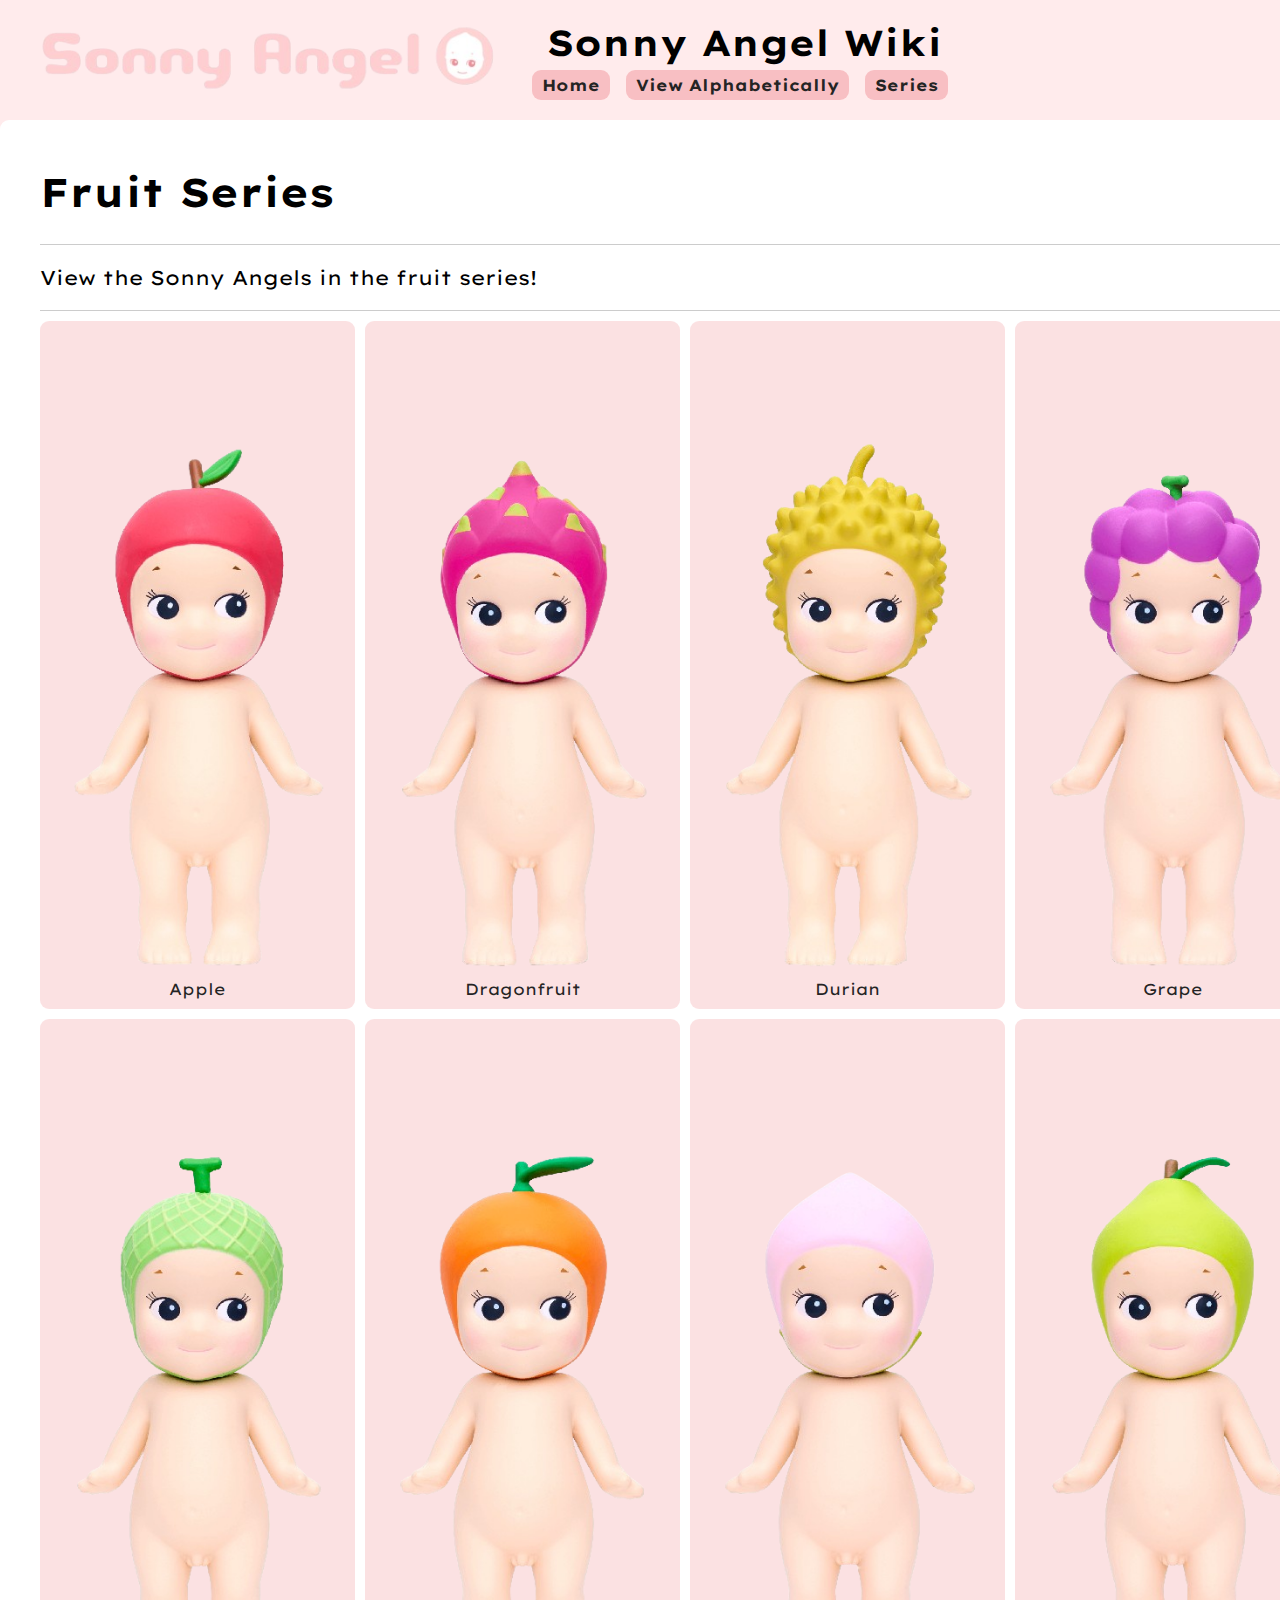
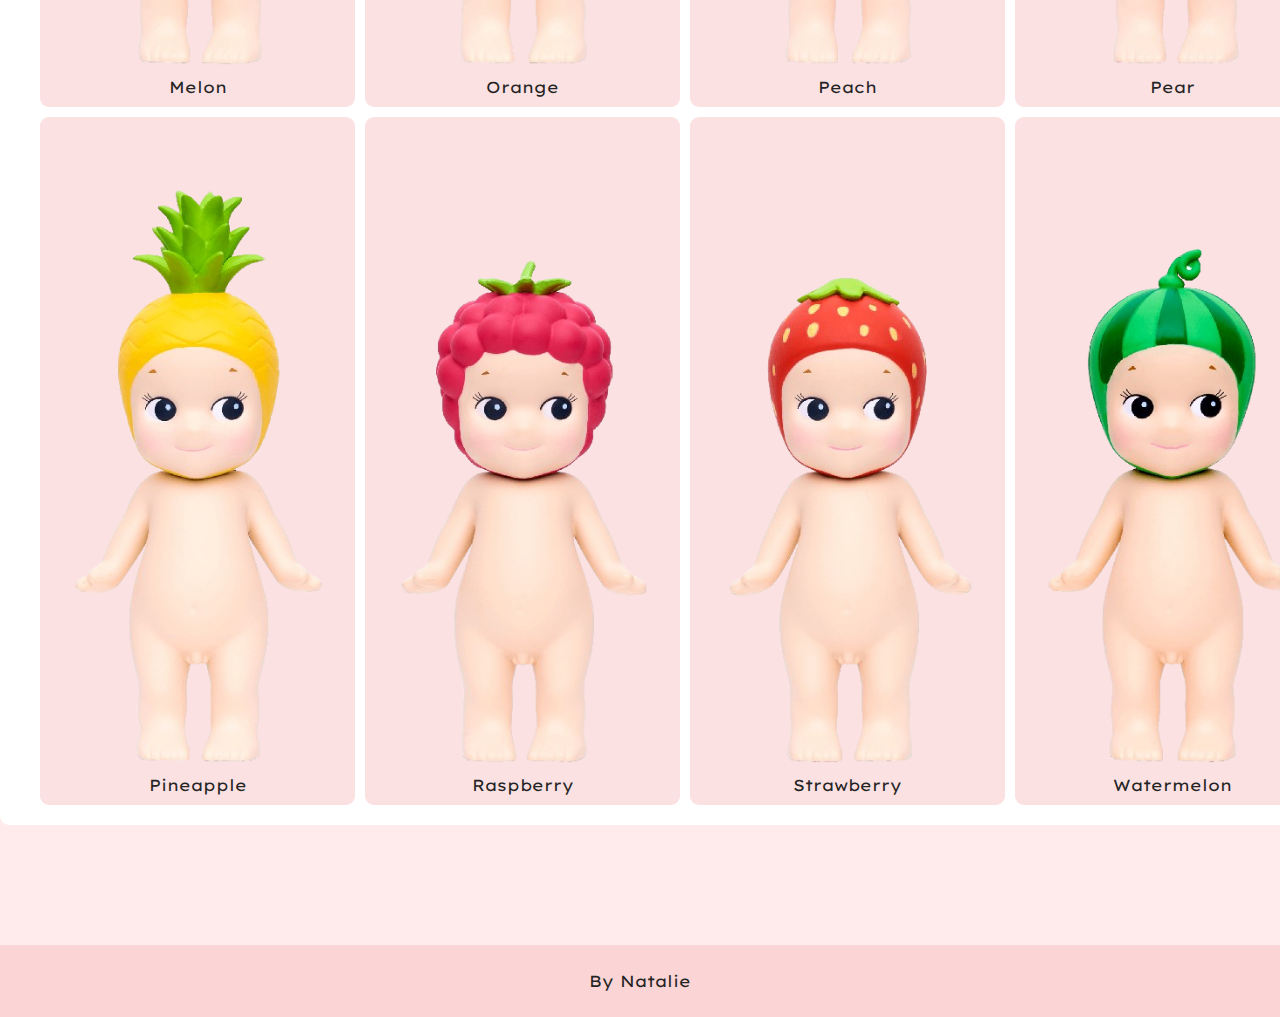
<file: fruit.html>
<!DOCTYPE html>
<html>
<head>
    <link rel="stylesheet" href="series_pages.css">
    <link href="https://fonts.googleapis.com/css2?family=Lexend+Exa:wght@100..900&display=swap" rel="stylesheet">
    <title>Fruit Series</title>
</head>
<body>
            <!-- header start -->
    <div class="header">
        <div class="logo-container">
            <img src="./images/sonny_header.png" alt="Logo">
        </div>
        <div class="header-text">
            <div class="title">Sonny Angel Wiki</div>
            <div class="nav">
                <a href="home.html">Home</a> 
                <a href="alphabetical.html">View Alphabetically</a> 
                <a href="series.html">Series</a>
            </div>
        </div>
    </div>
            <!-- header end -->

            <!-- content start -->

    <div class="main-content">
        <div class="home-container">
            <h1>Fruit Series</h1>
            <hr>
            <p>View the Sonny Angels in the fruit series!</p>
            <hr>
                <!-- buttons -->
            <div class="button-container">
                <a href="apple.html" class="veggie-button">
                    <img src="./fruit_series/apple1.png" alt="Apple">
                    <span>Apple</span>
                </a>
                <a href="dragonfruit.html" class="veggie-button">
                    <img src="./fruit_series/dragonfruit.png" alt="Dragonfruit">
                    <span>Dragonfruit</span>
                </a>
                <a href="durian.html" class="veggie-button">
                    <img src="./fruit_series/durian.png" alt="Durian">
                    <span>Durian</span>
                </a>
                <a href="grape.html" class="veggie-button">
                    <img src="./fruit_series/grape.png" alt="Grape">
                    <span>Grape</span>
                </a>
                <a href="melon.html" class="veggie-button">
                    <img src="./fruit_series/melon.png" alt="Melon">
                    <span>Melon</span>
                </a>
                <a href="orange.html" class="veggie-button">
                    <img src="./fruit_series/orange.png" alt="Orange">
                    <span>Orange</span>
                </a>
                <a href="peach.html" class="veggie-button">
                    <img src="./fruit_series/peach.png" alt="Peach">
                    <span>Peach</span>
                </a>
                <a href="pear.html" class="veggie-button">
                    <img src="./fruit_series/pear.png" alt="Pear">
                    <span>Pear</span>
                </a>
                <a href="pineapple.html" class="veggie-button">
                    <img src="./fruit_series/pineapple.png" alt="Pineapple">
                    <span>Pineapple</span>
                </a>
                <a href="raspberry.html" class="veggie-button">
                    <img src="./fruit_series/raspberry.png" alt="Raspberry">
                    <span>Raspberry</span>
                </a>
                <a href="strawberry.html" class="veggie-button">
                    <img src="./fruit_series/strawberry.png" alt="Strawberry">
                    <span>Strawberry</span>
                </a>
                <a href="watermelon.html" class="veggie-button">
                    <img src="./fruit_series/watermelon.png" alt="Watermelon">
                    <span>Watermelon</span>
                </a>
            </div>
            
        </div>
    </div>

            <!-- content end -->

            <!-- footer start -->
    <footer class="footer">
        <p>By Natalie</p>
    </footer>
            <!-- footer end -->
</body>
</html>
</file>
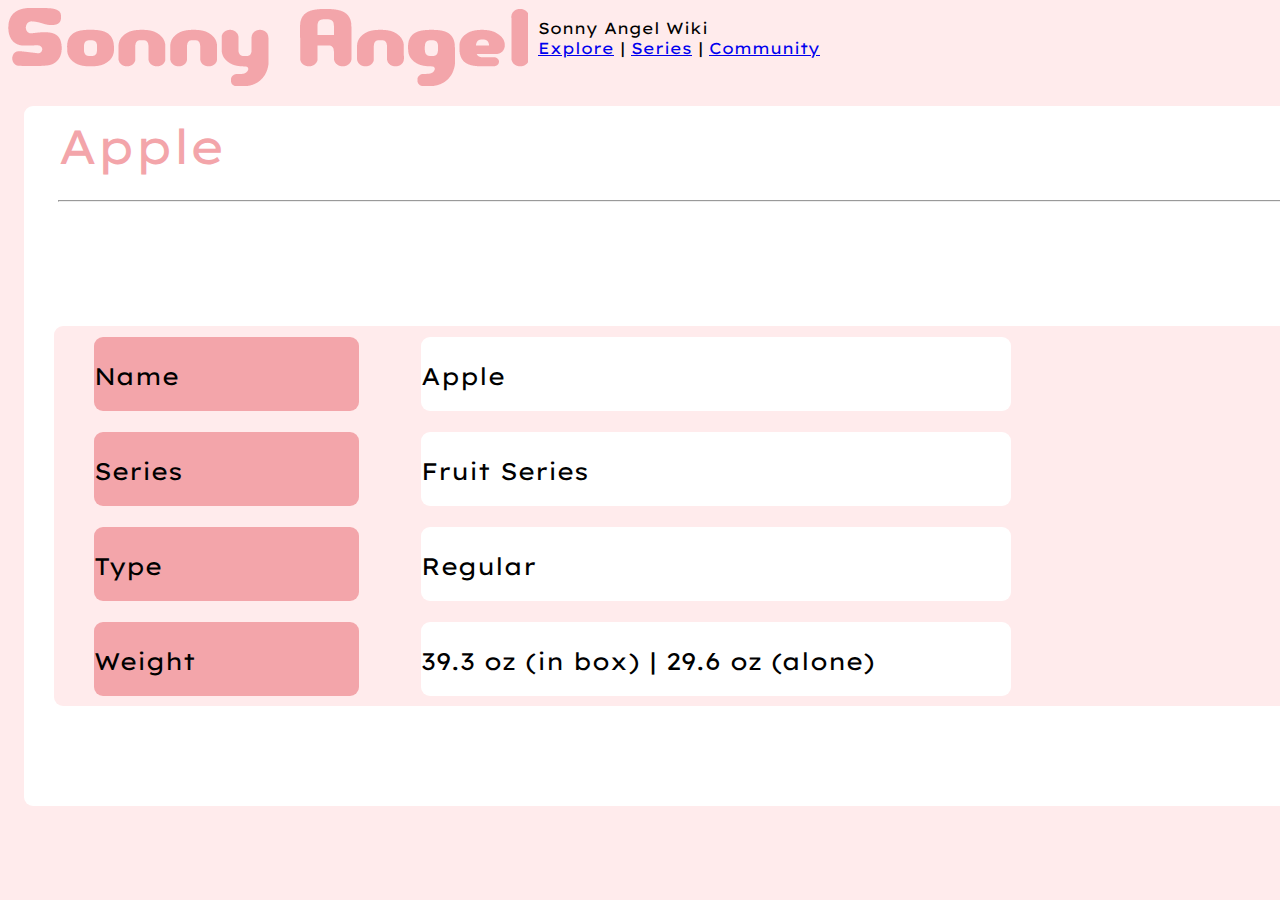
<file: hello.html>
<!DOCTYPE html>
<html>
<head>
    <link rel="stylesheet" href="style.css">
    <link rel="preconnect" href="https://fonts.googleapis.com">
    <link rel="preconnect" href="https://fonts.gstatic.com" crossorigin>
    <link href="https://fonts.googleapis.com/css2?family=Lexend+Exa:wght@100..900&display=swap" rel="stylesheet">
    <title>Sonny Angel Wiki</title>
</head>
<body>
    <div class="header">
        <img src="./images/logo.png" alt="Logo" style="float: left;">
        <div style="float: left; margin-top: 10px; margin-left: 10px;">
            <div style="font-family: 'Lexend Exa', sans-serif;">Sonny Angel Wiki</div>
            <div>
                <a href="test.html">Explore</a> |
                <a href="#">Series</a> |
                <a href="#">Community</a>
            </div>
        </div>
        <div style="clear: both;"></div>
    </div>

    <div style="display: flex; flex-direction: column; background-color: white; margin-left: 16px;  margin-right: 16px; width: 1375px; margin-top: 20px; height: 700px; border-radius: 9px;">
        <div id="Apple"; style="font-size: 48px; margin-left: 33.5px; margin-right: 33.5px; margin-top: 10px;">Apple
        <hr>
        </div>
        <div style="margin: 100px;display: flex; align-items: center; flex-wrap: wrap; flex-direction: row; background-color: #FFEBEC; width: 1300px; height: 650px; margin-left: 30px; margin-right: 30px; border-radius: 9px;">
            <div style="background-color: #F3A5AA; margin-right: 31px; margin-left: 40px; width: 265px; height: 74px;  border-radius: 9px;">
                <p> Name </p>
            </div>
            <div style="background-color: #FFFFFF; margin-right: 40px; margin-left: 31px; width: 590px; height:74px; border-radius: 9px;">
                <p> Apple </p>
            </div>

            <div style="background-color: #F3A5AA; margin-right: 31px; margin-left: 40px; width: 265px; height: 74px;  border-radius: 9px;">
                <p> Series </p>
            </div>
            <div style="background-color: #FFFFFF; margin-right: 40px; margin-left: 31px; width: 590px; height:74px; border-radius: 9px;">
                <p> Fruit Series </p>
            </div>

            <div style="background-color: #F3A5AA; margin-right: 31px; margin-left: 40px; width: 265px; height: 74px;  border-radius: 9px;">
                <p> Type </p>
            </div>
            <div style="background-color: #FFFFFF; margin-right: 40px; margin-left: 31px; width: 590px; height:74px; border-radius: 9px;">
                <p> Regular </p>
            </div>

            <div style="background-color: #F3A5AA; margin-right: 31px; margin-left: 40px; width: 265px; height: 74px;  border-radius: 9px;">
                <p> Weight </p>
            </div>
            <div style="background-color: #FFFFFF; margin-right: 40px; margin-left: 31px; width: 590px; height:74px; border-radius: 9px;">
                <p> 39.3 oz (in box) | 29.6 oz (alone) </p>
            </div>

        </div>
    </div>

</body>
</html>
</file>
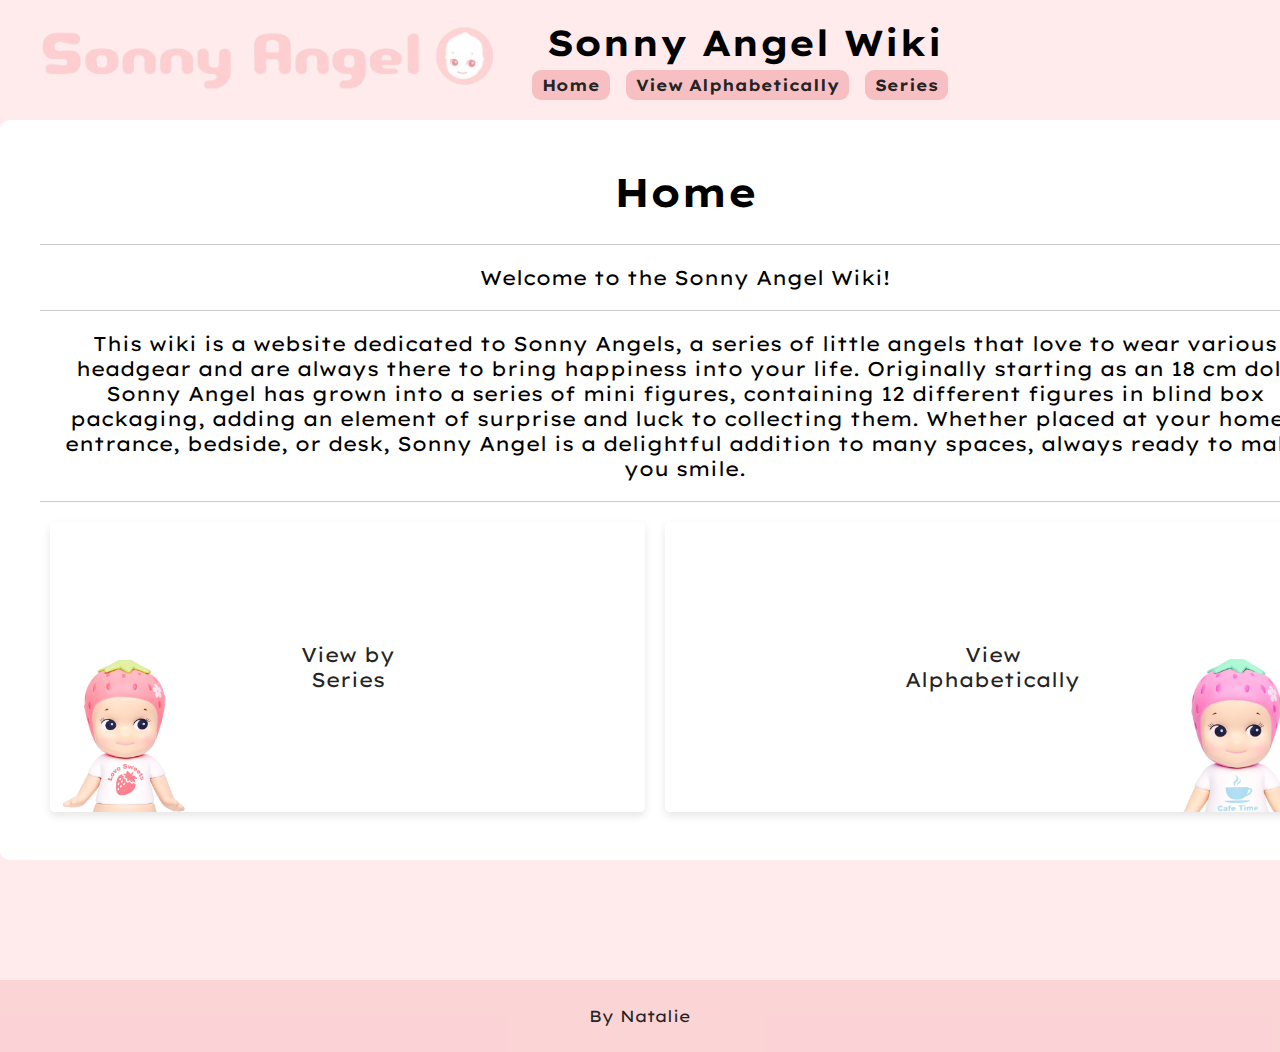
<file: home.html>
<!DOCTYPE html>
<html>
<head>
    <link rel="stylesheet" href="home_style.css">
    <link href="https://fonts.googleapis.com/css2?family=Lexend+Exa:wght@100..900&display=swap" rel="stylesheet">
    <title>Sonny Angel Wiki</title>
</head>
<body>
            <!-- header start -->
    <div class="header">
        <div class="logo-container">
            <img src="./images/sonny_header.png" alt="Logo">
        </div>
        <div class="header-text">
            <div class="title">Sonny Angel Wiki</div>
            <div class="nav">
                <a href="home.html">Home</a> 
                <a href="alphabetical.html">View Alphabetically</a> 
                <a href="series.html">Series</a>
            </div>
        </div>
    </div>
            <!-- header end -->

            <!-- content start -->

    <div class="main-content">
        <div class="home-container">
            <h1>Home</h1>
            <hr>
            <p>Welcome to the Sonny Angel Wiki!</p>
            <hr>
            <p>This wiki is a website dedicated to Sonny Angels, a series of little angels that love to wear various headgear and are always there to bring happiness into your life. Originally starting as an 18 cm doll, Sonny Angel has grown into a series of mini figures, containing 12 different figures in blind box packaging, adding an element of surprise and luck to collecting them. Whether placed at your home's entrance, bedside, or desk, Sonny Angel is a delightful addition to many spaces, always ready to make you smile.</p>
            <hr>
            <div class="button-container">
                <button class="view-button" id="series-button" onclick="window.location.href='series.html';">View by Series</button>
                <button class="view-button" id="alphabetical-button" onclick="window.location.href='alphabetical.html';">View Alphabetically</button>
            </div>            
        </div>
    </div>

            <!-- content end -->

            <!-- footer start -->
    <footer class="footer">
        <p>By Natalie</p>
    </footer>
            <!-- footer end -->
</body>
</html>
</file>
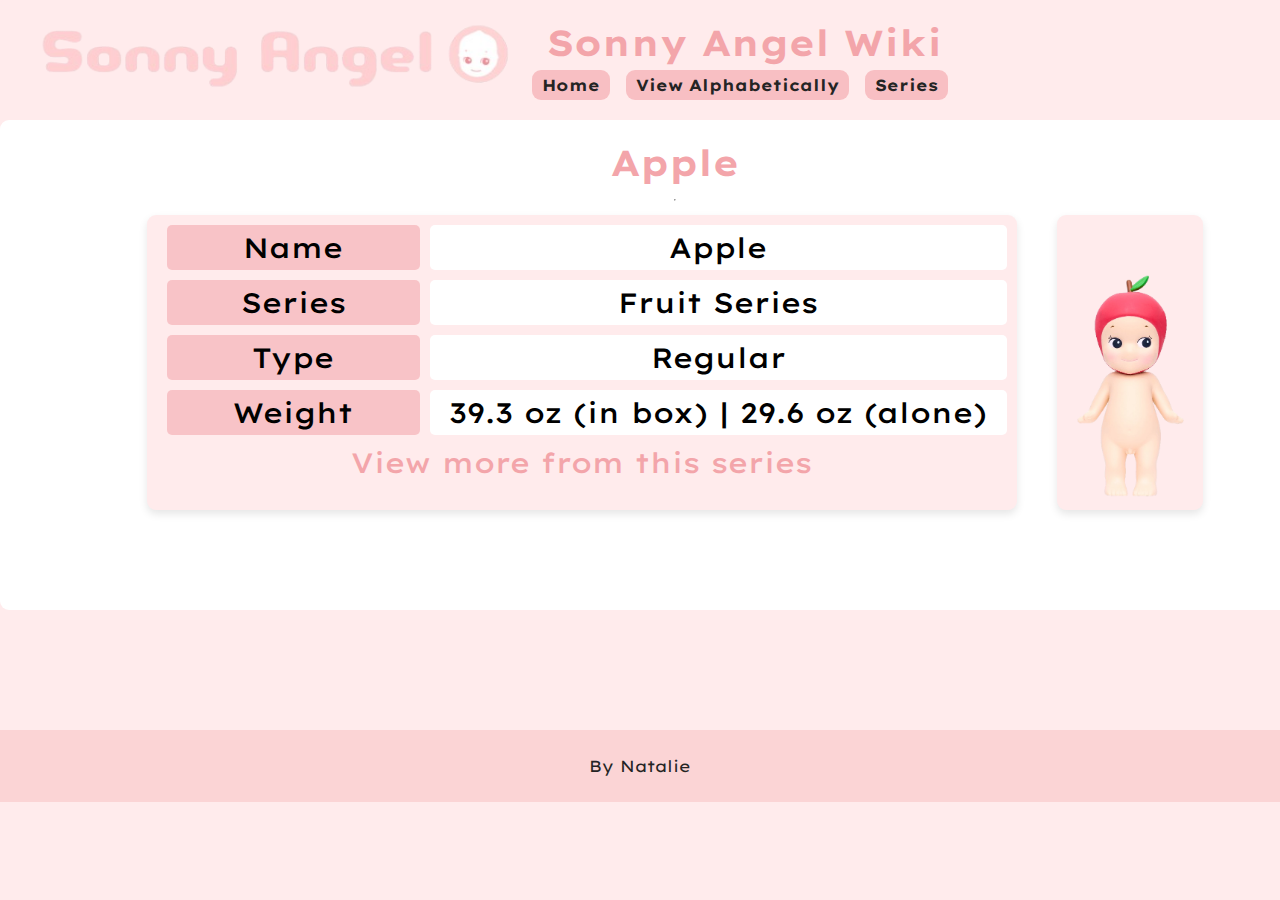
<file: profile.html>
<!DOCTYPE html>
<html>
<head>
    <link rel="stylesheet" href="profile_style.css">
    <link href="https://fonts.googleapis.com/css2?family=Lexend+Exa:wght@100..900&display=swap" rel="stylesheet">
    <title>Sonny Angel Wiki</title>
</head>
<body>
    <!-- header start -->
    <div class="header">
        <div class="logo-container">
            <img src="./images/sonny_header.png" alt="Logo">
        </div>
        <div class="header-text">
            <div class="title">Sonny Angel Wiki</div>
            <div class="nav">
                <a href="home.html">Home</a>
                <a href="alphabetical.html">View Alphabetically</a>
                <a href="series.html">Series</a>
            </div>
        </div>
    </div>
    <!-- header end -->

    <!-- content start -->
    <div class="main-content">
        <div id="Apple" class="title">Apple</div>
        <hr>
        <div class="flex-container">
            <div class="left-container">
                <div class="info-row">
                    <div class="info-title">Name</div>
                    <div class="info-value">Apple</div>
                </div>
                <div class="info-row">
                    <div class="info-title">Series</div>
                    <div class="info-value">Fruit Series</div>
                </div>
                <div class="info-row">
                    <div class="info-title">Type</div>
                    <div class="info-value">Regular</div>
                </div>
                <div class="info-row">
                    <div class="info-title">Weight</div>
                    <div class="info-value">39.3 oz (in box) | 29.6 oz (alone)</div>
                </div>
                <div class="link-container">
                    <a href="series.html">View more from this series</a>
                </div>
            </div>
            <div class="right-container">
                <img src="./fruit_series/apple1.png" alt=""">
            </div>
        </div>
    </div>
    <!-- content end -->

    <!-- footer start -->
    <footer class="footer">
        <p>By Natalie</p>
    </footer>
    <!-- footer end -->
</body>
</html>
</file>
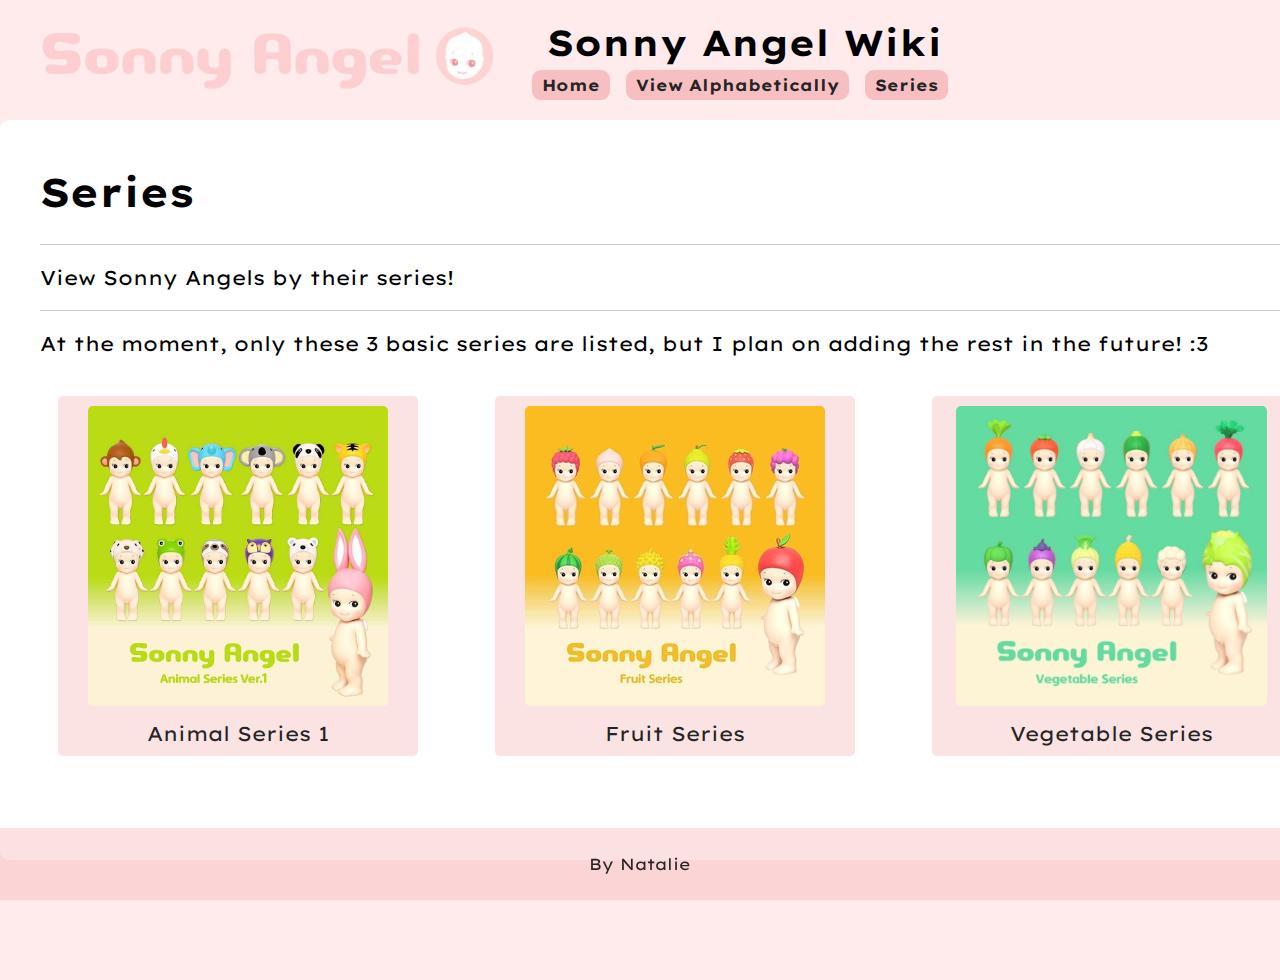
<file: series.html>
<!DOCTYPE html>
<html>
<head>
    <link rel="stylesheet" href="series_style.css">
    <link href="https://fonts.googleapis.com/css2?family=Lexend+Exa:wght@100..900&display=swap" rel="stylesheet">
    <title>Sonny Angel Wiki</title>
</head>
<body>
            <!-- header start -->
    <div class="header">
        <div class="logo-container">
            <img src="./images/sonny_header.png" alt="Logo">
        </div>
        <div class="header-text">
            <div class="title">Sonny Angel Wiki</div>
            <div class="nav">
                <a href="home.html">Home</a> 
                <a href="alphabetical.html">View Alphabetically</a> 
                <a href="series.html">Series</a>
            </div>
        </div>
    </div>
            <!-- header end -->

            <!-- content start -->

    <div class="main-content">
        <div class="home-container">
            <h1>Series</h1>
            <hr>
            <p>View Sonny Angels by their series!</p>
            <hr>
            <p>At the moment, only these 3 basic series are listed, but I plan on adding the rest in the future! :3</p>
        </div>

        <div class="button-container">
            <a href="./animal1.html" class="series-button">
                <img src="./images/animal_series1.jpg" alt="Animal Series 1">
                <span>Animal Series 1</span>
            </a>
            <a href="./fruit.html" class="series-button">
                <img src="./images/fruit_series.jpeg" alt="Fruit Series">
                <span>Fruit Series</span>
            </a>
            <a href="./vegetable.html" class="series-button">
                <img src="./images/vegetable_series.png" alt="Vegetable Series">
                <span>Vegetable Series</span>
            </a>
        </div>

    </div>

            <!-- content end -->

            <!-- footer start -->
    <footer class="footer">
        <p>By Natalie</p>
    </footer>
            <!-- footer end -->
</body>
</html>
</file>
<file: home_style.css>
/* header start */
body {
    background-color: #FFEBEC;
    font-family: 'Lexend Exa', sans-serif;
    margin: 0;
    padding: 0;
}

.header {
    display: flex;
    align-items: center;
    background-color: #FFEBEC;
    padding: 20px;
    border-radius: 5px;
    margin-bottom: 20px;
    position: fixed;
    top: 0;
    left: 0;
    right: 0;
}

.logo-container {
    display: flex;
}

.logo-container img {
    border-radius: 132px;
    width: 100%;
    height: 70px;
    margin-left: 15px;
}

.header-text {
    margin-left: 30px;
    margin-right: auto;
    text-align: center;
    font-weight: bold;
    font-family: 'Lexend Exa', sans-serif;
}

.title {
    font-family: 'Lexend Exa', sans-serif;
    font-weight: bold;
    font-size: 36px;
}

.nav {
    margin-top: 10px;
    text-align: center;
}

.nav a {
    text-decoration: none;
    color: #242424;
    margin-right: 10px;
    background-color: #f3a5aa9e;
    border-radius: 9px;
    padding: 5px 10px;
}

.nav a:hover {
    background-color: white
}

/* header end */

/* footer */
.footer {
    background-color: #f3a5aa56;
    color: #242424;
    text-align: center;
    padding: 10px;
    bottom: 0;
    left: 0;
    right: 0;
}
/* footer end */

.main-content {
    display: flex;
    flex-direction: column;
    background-color: white;
    margin: 120px auto; 
    width: 1310px;
    height: 700px;
    border-radius: 9px;
    font-size: 20px;
    padding: 20px;
    text-align: center;

}

.home-container {
    margin-left: 20px;
}

hr {
    margin-top: 10px;
    margin-bottom: 10px;
    border: 0;
    border-top: 1px solid #ccc;
}

.button-container {
    display: flex;
    width: auto;
    height: auto;
    justify-content: center;
    margin-top: 20px;
    justify-content: space-between
}

.view-button {
    color: #242424;
    background-color: #f3a5aa50;
    background-size: cover;
    border: none;
    border-radius: 5px;
    padding: 120px 240px; /* Adjust padding to make the buttons bigger */
    margin: 0 10px;
    cursor: pointer;
    transition: background-color 0.3s;
    font-size: 20px; /* Increase font size */
    font-family: 'Lexend Exa', sans-serif;
}

#series-button {
    background-image: url('./images/left.png');
    background-size: 100%; 
    background-repeat: no-repeat; 
    background-position: center; 
    box-shadow: 0 4px 8px rgba(0, 0, 0, 0.1);
}

#alphabetical-button {
    background-image: url('./images/right.png');
    background-size: 100%; 
    background-repeat: no-repeat; 
    background-position: center; 
    box-shadow: 0 4px 8px rgba(0, 0, 0, 0.1);
}

.view-button:hover {
    background-color: rgba(0, 0, 0, 0.3); /* Add a semi-transparent overlay on hover */
}
</file>
<file: series_pages.css>
/* header start */
body {
    background-color: #FFEBEC;
    font-family: 'Lexend Exa', sans-serif;
    display: flex;
    flex-direction: column;
    min-height: 100vh;
    margin: 0;
    padding: 0;
}

.header {
    display: flex;
    align-items: center;
    background-color: #FFEBEC;
    padding: 20px;
    border-radius: 5px;
    margin-bottom: 20px;
    position: fixed;
    top: 0;
    left: 0;
    right: 0;
}

.logo-container {
    display: flex;
}

.logo-container img {
    border-radius: 132px;
    width: 100%;
    height: 70px;
    margin-left: 15px;
}

.header-text {
    margin-left: 30px;
    margin-right: auto;
    text-align: center;
    font-weight: bold;
    font-family: 'Lexend Exa', sans-serif;
}

.title {
    font-family: 'Lexend Exa', sans-serif;
    font-weight: bold;
    font-size: 36px;
}

.nav {
    margin-top: 10px;
    text-align: center;
}

.nav a {
    text-decoration: none;
    color: #242424;
    margin-right: 10px;
    background-color: #f3a5aa9e;
    border-radius: 9px;
    padding: 5px 10px;
}

.nav a:hover {
    background-color: white
}

/* header end */

/* footer */
.footer {
    background-color: #f3a5aa56;
    color: #242424;
    text-align: center;
    padding: 10px;
    bottom: 0;
    left: 0;
    right: 0;
}
/* footer end */

.main-content {
    display: flex;
    flex: 1;
    flex-direction: column;
    background-color: white;
    margin: 120px auto; 
    width: 1310px;
    height: 700px;
    border-radius: 9px;
    font-size: 20px;
    padding: 20px;
}

.home-container {
    margin-left: 20px;
}

hr {
    margin-top: 10px;
    margin-bottom: 10px;
    border: 0;
    border-top: 1px solid #ccc;
}

.button-container {
    display: grid;
    grid-template-columns: repeat(4, 1fr);
    grid-gap: 10px;
}

.veggie-button {
    display: flex;
    flex-direction: column;
    align-items: center;
    text-decoration: none;
    color: #242424;
    background-color: #f3a5aa56;
    border-radius: 9px;
    padding: 10px;
    transition: background-color 0.3s;
}

.veggie-button img {
    width: 100%; /* Adjust as needed */
    height: 100%; /* Adjust as needed */
    border-radius: 9px;
    margin-bottom: 5px;
}

.veggie-button span {
    font-size: 16px;
}

.veggie-button:hover {
    background-color: #fff; /* Change to white on hover */
    color: #242424; /* Change text color on hover */
}

/* Add your CSS styles here */
/* Same styles as previous, adjust as needed */
.nav-section {
    display: flex;
    flex-wrap: wrap;
    justify-content: center;
    margin-bottom: 20px;
}

.nav-section a {
    text-decoration: none;
    color: #242424;
    margin: 0 10px;
    padding: 5px 10px;
    background-color: #f3a5aa9e;
    border-radius: 9px;
}

.nav-section a:hover {
    background-color: white;
}
</file>
<file: profile_style.css>
body {
    background-color: #FFEBEC;
    font-family: 'Lexend Exa', sans-serif;
    margin: 0;
    padding: 0;
}

.header {
    display: flex;
    align-items: center;
    background-color: #FFEBEC;
    padding: 20px;
    border-radius: 5px;
    margin-bottom: 20px;
    position: fixed;
    top: 0;
    left: 0;
    right: 0;
}

.logo-container img {
    border-radius: 132px;
    width: 100%;
    height: 70px;
    margin-left: 15px;
}

.header-text {
    margin-left: 30px;
    margin-right: auto;
    text-align: center;
    font-weight: bold;
}

.title {
    font-weight: bold;
    color: #F3A5AA;
    font-size: 36px;
}

.nav {
    margin-top: 10px;
    text-align: center;
}

.nav a {
    text-decoration: none;
    color: #242424;
    margin-right: 10px;
    background-color: #f3a5aa9e;
    border-radius: 9px;
    padding: 5px 10px;
}

.nav a:hover {
    background-color: white;
}

.footer {
    background-color: #f3a5aa56;
    color: #242424;
    text-align: center;
    padding: 10px;
    bottom: 0;
    left: 0;
    right: 0;
}

.main-content {
    display: flex;
    align-items: center;
    flex-direction: column;
    background-color: white;
    margin: 120px auto;
    width: 1310px;
    height: 450px;
    border-radius: 9px;
    font-size: 28px;
    padding: 20px;
}

.flex-container {
    display: flex;
}

.left-container {
    background-color: #FFEBEC;
    width: 850px;
    height: 275px;
    font-weight: 500;
    justify-content: center;
    box-shadow: 0 4px 8px rgba(0, 0, 0, 0.1);
    padding: 10px;
    border-radius: 9px;
    margin-right: 20px;
}

.right-container {
    background-color: #FFEBEC;
    max-width: auto;
    height: 275px;
    border-radius: 9px;
    padding: 10px;
    align-content: center;
    box-shadow: 0 4px 8px rgba(0, 0, 0, 0.1);
    margin-left: 20px;
}

.right-container img {
    max-width: 100%;
    height: 100%;
    display: block;
}

.info-row {
    display: flex;
    margin-bottom: 10px;
    margin-left: 10px;
    text-align: center;

}

.info-title {
    width: 30%;
    background-color: #f3a5aa91;
    padding: 5px;
    border-radius: 5px;
    margin-right: 10px;
}

.info-value {
    width: 70%;
    background-color: #FFFFFF;
    padding: 5px;
    border-radius: 5px;
}

.link-container {
    text-align: center;
}

.link-container a {
    text-decoration: none; 
    color: #F3A5AA;
}
</file>
<file: style.css>
body {
            background-color: #FFEBEC;
            font-family: 'Lexend Exa', sans-serif;
        }
        
        p {
            font-size: 24px;
        }

        header {
            background-color: #FFFFFF;
            padding: 10px;
            border-radius: 5px;
            margin-bottom: 20px;
        }

        container {
            background-color: #FFFFFF;
            padding: 20px;
            border-radius: 5px;
            margin-bottom: 20px;
            overflow: hidden; /* Clear float */
        }

        table {
            border-collapse: collapse;
            width: 100%;
            margin-top: 10px;
            margin-bottom: 10px;
        }

        th, td {
            padding: 6px;
            text-align: left;
            border-bottom: 1px solid #ddd;
        }

        th {
            background-color: #F3A5AA;
            color: black;
        }

        img {
            max-width: 100%;
            height: auto;
            display: block;
        }

        table-container {
            float: left;
            width: 60%;
        }

        .image-container {
            float: right;
            width: 40%;
        }

        #Apple {
            font-size: 24px; color: #F3A5AA;
        }

        #Test {
            background-color: #F3A5AA;
            width: 15%;
        }
</file>
<file: series_style.css>
/* header start */
body {
    background-color: #FFEBEC;
    font-family: 'Lexend Exa', sans-serif;
    margin: 0;
    padding: 0;
}

.header {
    display: flex;
    align-items: center;
    background-color: #FFEBEC;
    padding: 20px;
    border-radius: 5px;
    margin-bottom: 20px;
    position: fixed;
    top: 0;
    left: 0;
    right: 0;
}

.logo-container {
    display: flex;
}

.logo-container img {
    border-radius: 132px;
    width: 100%;
    height: 70px;
    margin-left: 15px;
}

.header-text {
    margin-left: 30px;
    margin-right: auto;
    text-align: center;
    font-weight: bold;
    font-family: 'Lexend Exa', sans-serif;
}

.title {
    font-family: 'Lexend Exa', sans-serif;
    font-weight: bold;
    font-size: 36px;
}

.nav {
    margin-top: 10px;
    text-align: center;
}

.nav a {
    text-decoration: none;
    color: #242424;
    margin-right: 10px;
    background-color: #f3a5aa9e;
    border-radius: 9px;
    padding: 5px 10px;
}

.nav a:hover {
    background-color: white
}

/* header end */

/* footer */
.footer {
    background-color: #f3a5aa56;
    position: fixed;
    color: #242424;
    text-align: center;
    padding: 10px;
    bottom: 0;
    left: 0;
    right: 0;
}
/* footer end */

.main-content {
    display: flex;
    flex-direction: column;
    background-color: white;
    margin: 120px auto; 
    width: 1310px;
    height: 700px;
    border-radius: 9px;
    font-size: 20px;
    padding: 20px;
}

.home-container {
    margin-left: 20px;
}

hr {
    margin-top: 10px;
    margin-bottom: 10px;
    border: 0;
    border-top: 1px solid #ccc;
}

.button-container {
    display: flex;
    justify-content: space-around;
    margin-top: 20px;
}

.series-button {
    text-decoration: none;
    text-align: center;
    color: #242424;
    background-color: #f3a5aa53;
    border-radius: 5px;
    padding: 10px;
    width: 340px; /* Adjust button width as needed */
    transition: background-color 0.3s;
}

.series-button img {
    max-width: 100%;
    height: 300px;
    width: auto;
    border-radius: 5px;
    margin-bottom: 10px;
}

.series-button:hover {
    background-color: white;
}
</file>
